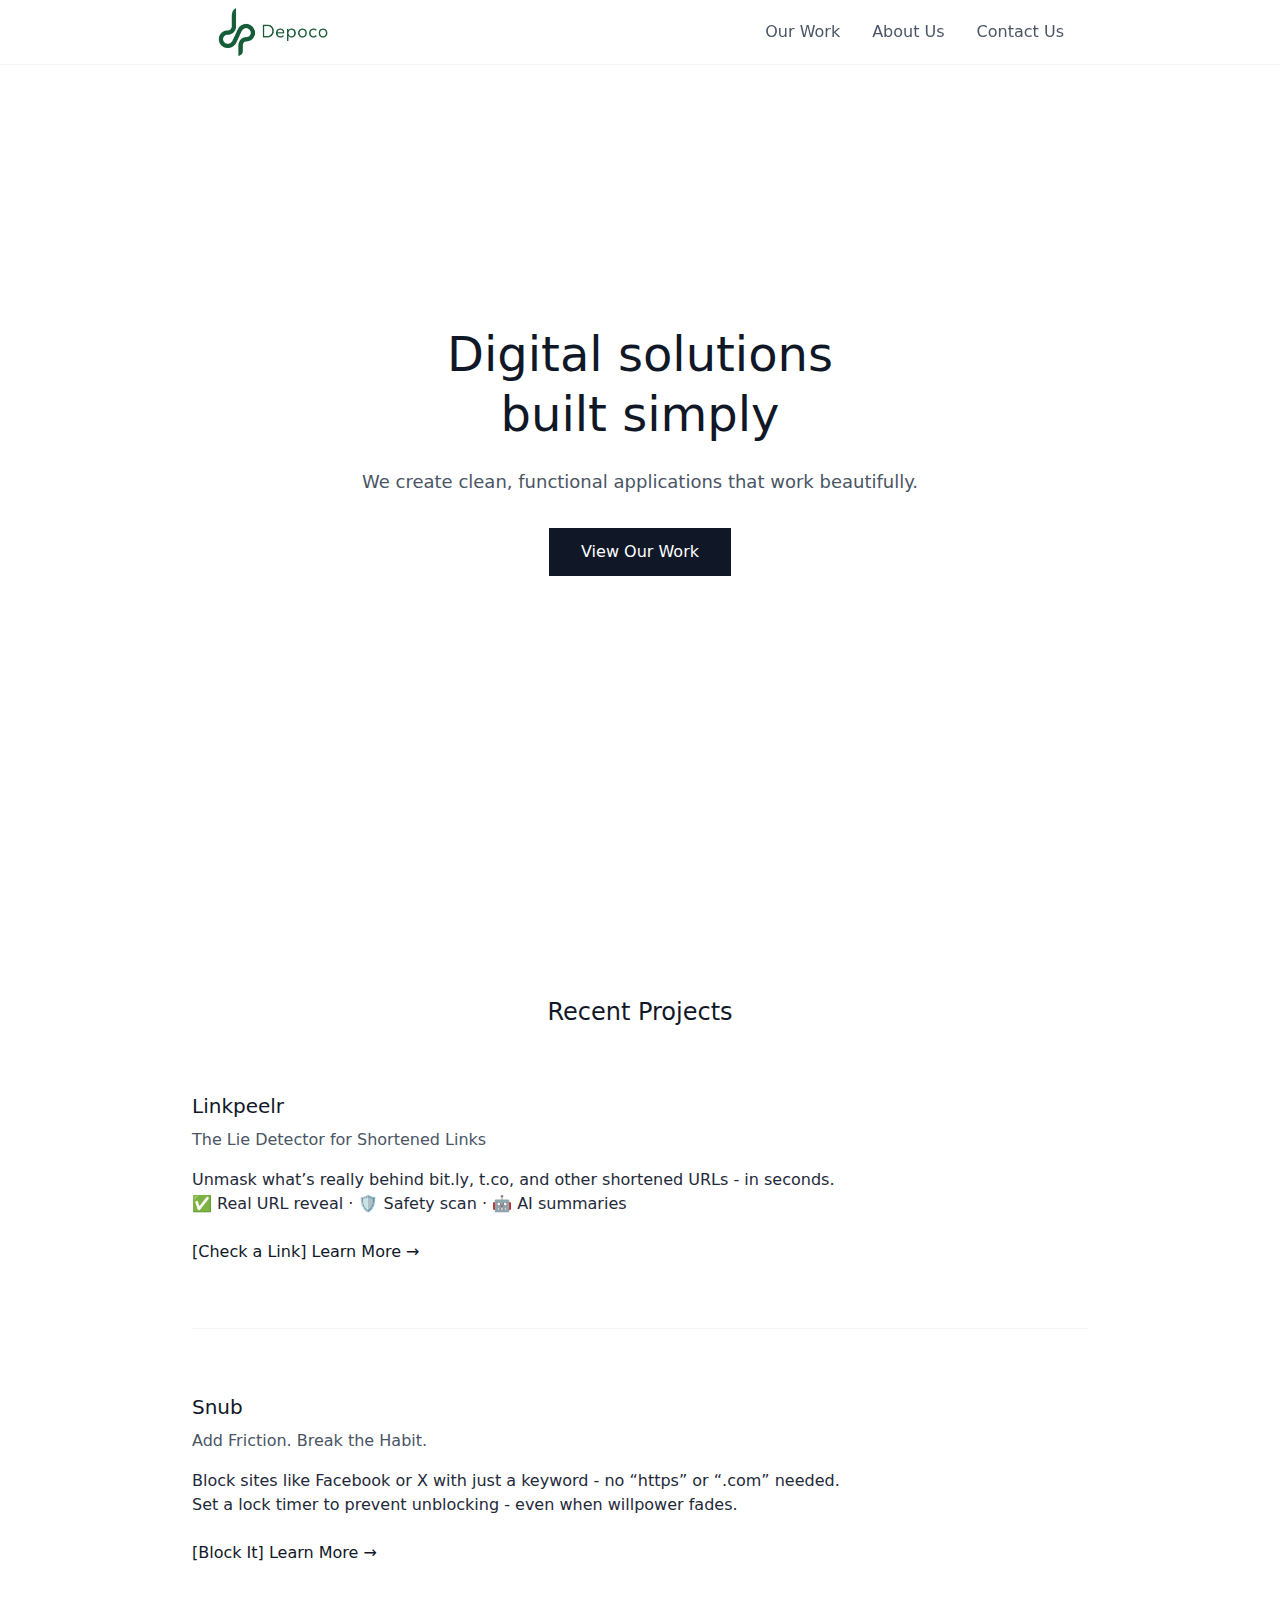
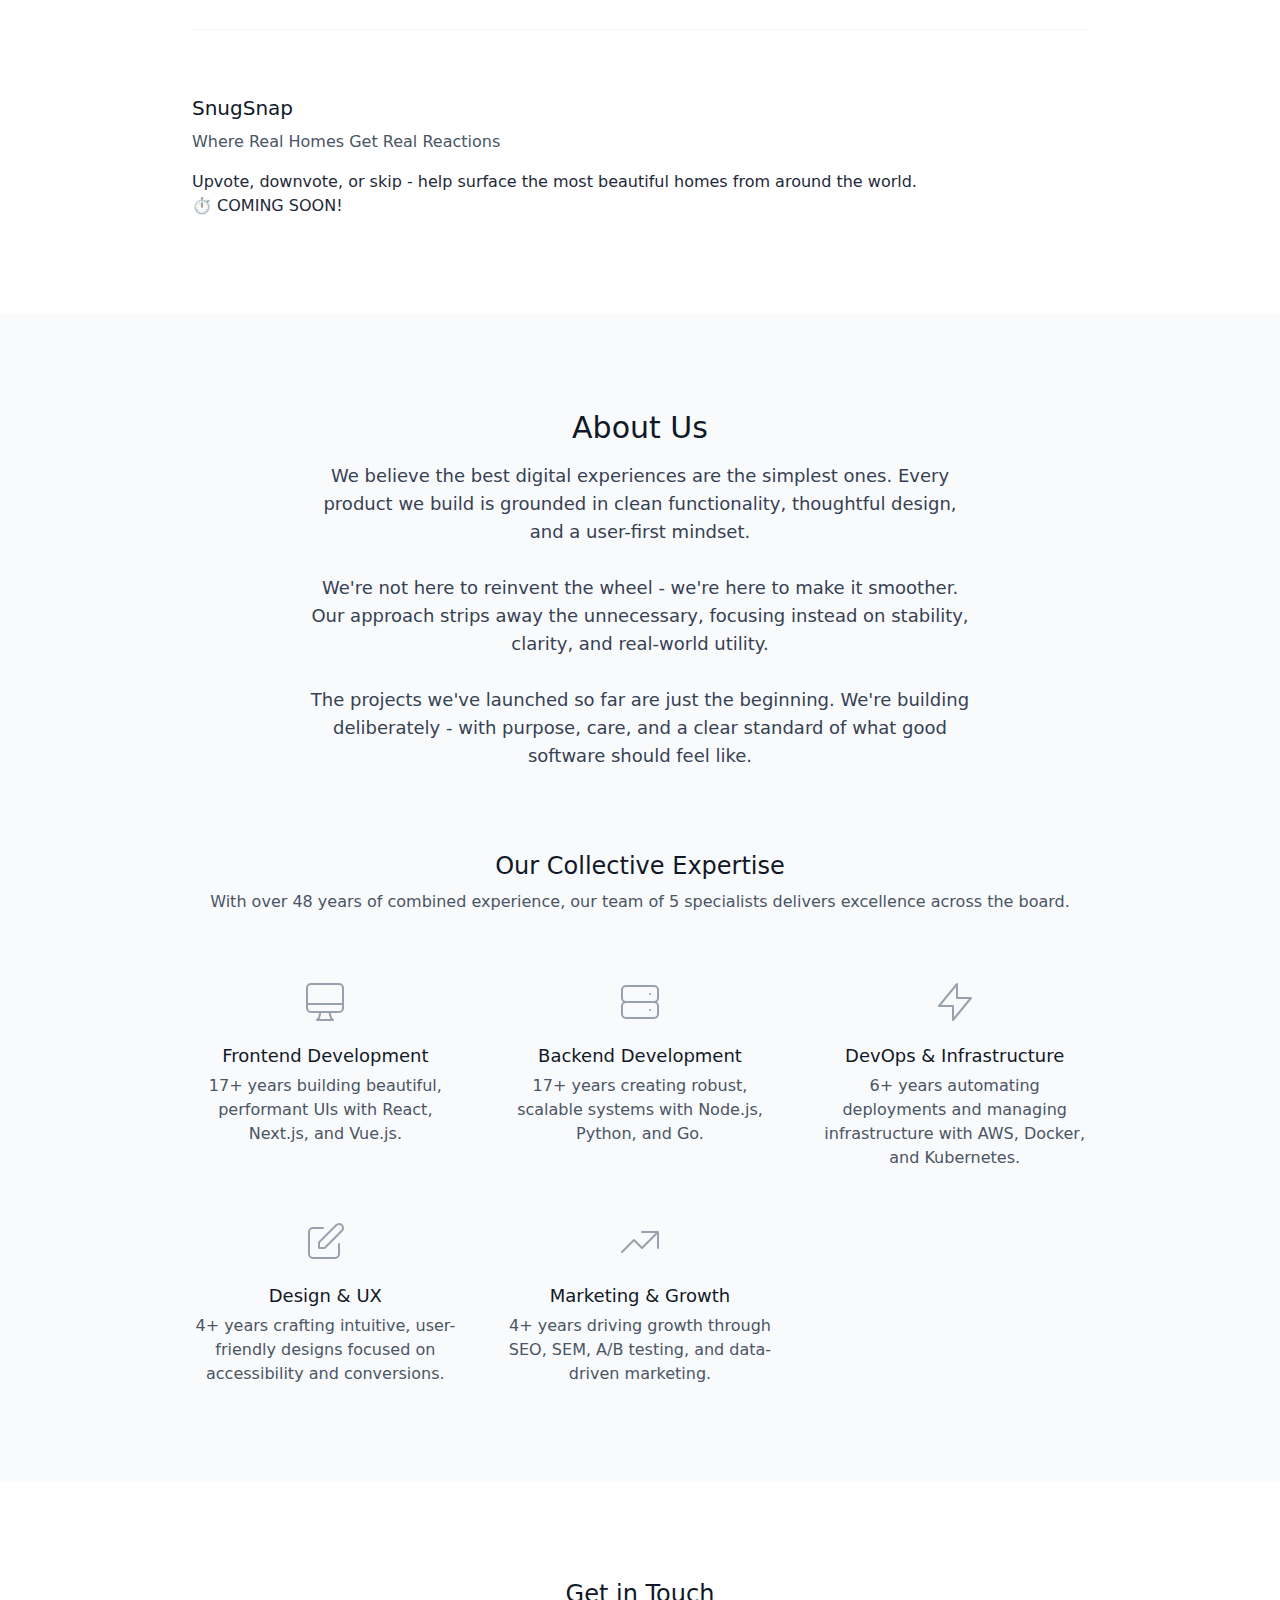
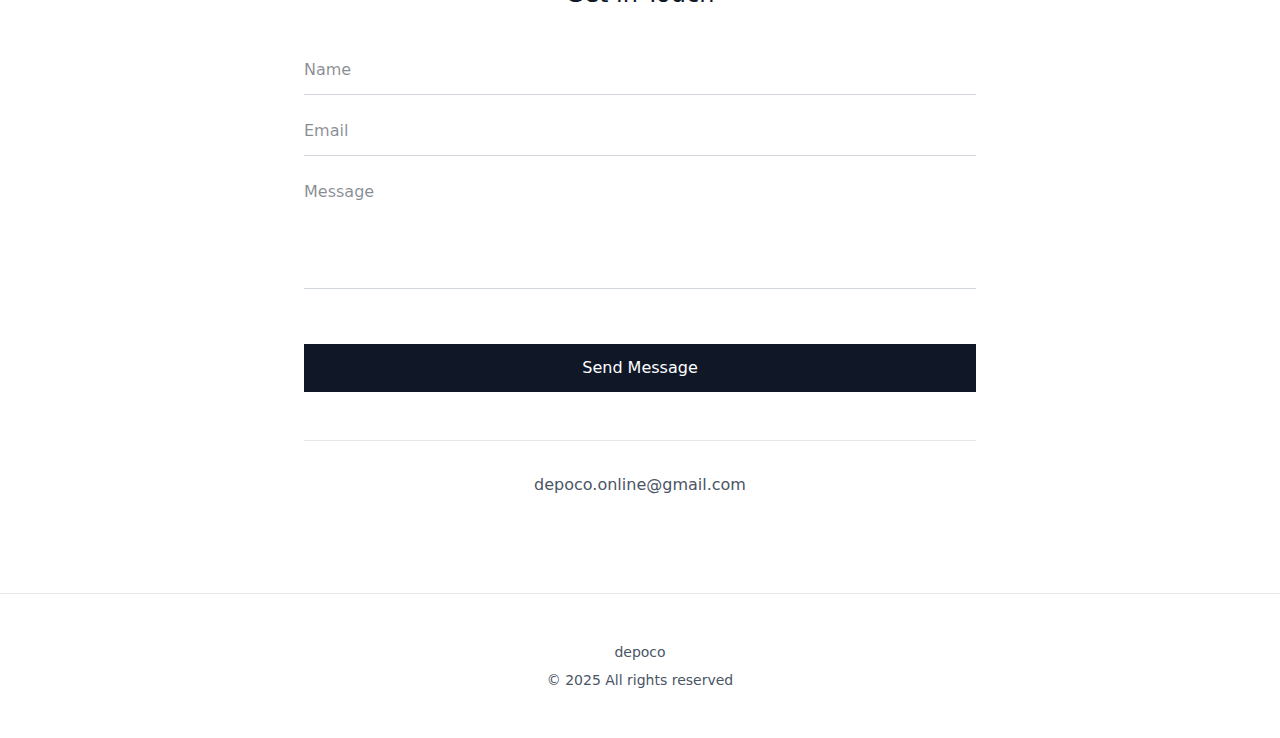
<file: index.html>
<!DOCTYPE html>
<html lang="en">
<head>
    <meta charset="UTF-8">
    <meta name="viewport" content="width=device-width, initial-scale=1.0">
    <title>Depoco</title>
	<link rel="apple-touch-icon" sizes="180x180" href="/images/icons/apple-touch-icon.png">
	<link rel="icon" type="image/png" sizes="32x32" href="/images/icons/favicon-32x32.png">
	<link rel="icon" type="image/png" sizes="16x16" href="/images/icons/favicon-16x16.png">
	<link rel="manifest" href="/images/icons/site.webmanifest">
	<link rel="shortcut icon" href="/images/icons/favicon.ico">
	<meta name="msapplication-TileColor" content="#da532c">
	<meta name="theme-color" content="#ffffff">
  <script type="module" crossorigin src="/assets/main-BI31TSj2.js"></script>
  <link rel="stylesheet" crossorigin href="/assets/main-5XaXYnDO.css">
</head>
<body class="bg-white text-gray-900">
    <!-- Navigation -->
    <nav class="fixed top-0 w-full bg-white/95 backdrop-blur-sm border-b border-gray-100 z-50">
        <div class="max-w-4xl mx-auto px-6">
            <div class="flex justify-between items-center h-16">
                <a href="/" aria-label="Depoco homepage">
                    <img src="/images/fullogo.png" alt="Depoco Logo" class="h-13 w-auto">
                </a>
                <div class="flex space-x-8">
                    <a href="#work" class="text-gray-600 hover:text-gray-900 transition-colors">Our Work</a>
                    <a href="#about" class="text-gray-600 hover:text-gray-900 transition-colors">About Us</a>
                    <a href="#contact" class="text-gray-600 hover:text-gray-900 transition-colors">Contact Us</a>
                </div>
            </div>
        </div>
    </nav>

    <!-- Hero Section -->
    <section class="min-h-screen flex items-center justify-center px-6">
        <div class="max-w-2xl mx-auto text-center">
            <h1 class="text-4xl md:text-5xl font-light mb-6 leading-tight">
                Digital solutions<br>
                <span class="font-normal">built simply</span>
            </h1>
            <p class="text-lg text-gray-600 mb-8">
                We create clean, functional applications that work beautifully.
            </p>
            <a href="#work" class="inline-block bg-gray-900 text-white px-8 py-3 hover:bg-gray-800 transition-colors">
                View Our Work
            </a>
        </div>
    </section>

    <!-- Work Section -->
    <section id="work" class="py-24 px-6">
        <div class="max-w-4xl mx-auto">
            <h2 class="text-2xl font-light mb-16 text-center">
                Recent Projects
            </h2>
            
            <div class="space-y-16">
                <div class="border-b border-gray-100 pb-16">
                    <h3 class="text-xl font-medium mb-2">Linkpeelr</h3>
                    <p class="text-gray-600 mb-4">The Lie Detector for Shortened Links</p>
                    <p class="text-gray-800 mb-6">
                        Unmask what’s really behind bit.ly, t.co, and other shortened URLs - in seconds.
                        <br>
                        ✅ Real URL reveal · 🛡️ Safety scan · 🤖 AI summaries
                    </p>
                    <a href="/linkpeelr/" class="text-gray-900 hover:text-gray-600 transition-colors font-medium">[Check a Link] Learn More &rarr;</a>
                </div>
                <div class="border-b border-gray-100 pb-16">
                    <h3 class="text-xl font-medium mb-2">Snub</h3>
                    <p class="text-gray-600 mb-4">Add Friction. Break the Habit.</p>
                    <p class="text-gray-800 mb-6">
                        Block sites like Facebook or X with just a keyword - no “https” or “.com” needed.
                        <br>
                        Set a lock timer to prevent unblocking - even when willpower fades.
                    </p>
                    <a href="/snub/" class="text-gray-900 hover:text-gray-600 transition-colors font-medium">[Block It] Learn More &rarr;</a>
                </div>
                <div>
                    <h3 class="text-xl font-medium mb-2">SnugSnap</h3>
                    <p class="text-gray-600 mb-4">Where Real Homes Get Real Reactions</p>
                    <p class="text-gray-800">
                        Upvote, downvote, or skip - help surface the most beautiful homes from around the world.
                        <br>
                        ⏱️ COMING SOON!
                    </p>
                </div>
            </div>
        </div>
    </section>

    <!-- About Section -->
    <section id="about" class="py-24 px-6 bg-gray-50">
        <div class="max-w-4xl mx-auto">
            <div class="text-center">
                <h2 class="text-3xl font-light mb-4">About Us</h2>
                <p class="text-lg text-gray-700 max-w-2xl mx-auto">
                    We believe the best digital experiences are the simplest ones. Every product we build is grounded in clean functionality, thoughtful design, and a user-first mindset.
                    <br><br>
                    We're not here to reinvent the wheel - we're here to make it smoother. Our approach strips away the unnecessary, focusing instead on stability, clarity, and real-world utility.
                    <br><br>
                    The projects we've launched so far are just the beginning. We're building deliberately - with purpose, care, and a clear standard of what good software should feel like.
                </p>
            </div>

            <div class="mt-20">
                <div class="text-center mb-16">
                    <h3 class="text-2xl font-light">Our Collective Expertise</h3>
                    <p class="text-gray-600 mt-2">With over 48 years of combined experience, our team of 5 specialists delivers excellence across the board.</p>
                </div>
                <div class="grid grid-cols-1 md:grid-cols-2 lg:grid-cols-3 gap-12 text-center">
                    <!-- Frontend -->
                    <div class="flex flex-col items-center">
                        <svg class="w-12 h-12 mb-4 text-gray-400" fill="none" stroke="currentColor" viewBox="0 0 24 24" xmlns="http://www.w3.org/2000/svg"><path stroke-linecap="round" stroke-linejoin="round" stroke-width="1" d="M9.75 17L9 20l-1 1h8l-1-1-.75-3M3 13h18M5 17h14a2 2 0 002-2V5a2 2 0 00-2-2H5a2 2 0 00-2 2v10a2 2 0 002 2z"></path></svg>
                        <h4 class="font-medium text-lg mb-1">Frontend Development</h4>
                        <p class="text-gray-600">17+ years building beautiful, performant UIs with React, Next.js, and Vue.js.</p>
                    </div>
                    <!-- Backend -->
                    <div class="flex flex-col items-center">
                        <svg class="w-12 h-12 mb-4 text-gray-400" fill="none" stroke="currentColor" viewBox="0 0 24 24" xmlns="http://www.w3.org/2000/svg"><path stroke-linecap="round" stroke-linejoin="round" stroke-width="1" d="M5 12h14M5 12a2 2 0 01-2-2V6a2 2 0 012-2h14a2 2 0 012 2v4a2 2 0 01-2 2M5 12a2 2 0 00-2 2v4a2 2 0 002 2h14a2 2 0 002-2v-4a2 2 0 00-2-2m-2-4h.01M17 16h.01"></path></svg>
                        <h4 class="font-medium text-lg mb-1">Backend Development</h4>
                        <p class="text-gray-600">17+ years creating robust, scalable systems with Node.js, Python, and Go.</p>
                    </div>
                    <!-- DevOps -->
                    <div class="flex flex-col items-center">
                        <svg class="w-12 h-12 mb-4 text-gray-400" fill="none" stroke="currentColor" viewBox="0 0 24 24" xmlns="http://www.w3.org/2000/svg"><path stroke-linecap="round" stroke-linejoin="round" stroke-width="1" d="M13 10V3L4 14h7v7l9-11h-7z"></path></svg>
                        <h4 class="font-medium text-lg mb-1">DevOps & Infrastructure</h4>
                        <p class="text-gray-600">6+ years automating deployments and managing infrastructure with AWS, Docker, and Kubernetes.</p>
                    </div>
                    <!-- Design -->
                    <div class="flex flex-col items-center">
                        <svg class="w-12 h-12 mb-4 text-gray-400" fill="none" stroke="currentColor" viewBox="0 0 24 24" xmlns="http://www.w3.org/2000/svg"><path stroke-linecap="round" stroke-linejoin="round" stroke-width="1" d="M11 5H6a2 2 0 00-2 2v11a2 2 0 002 2h11a2 2 0 002-2v-5m-1.414-9.414a2 2 0 112.828 2.828L11.828 15H9v-2.828l8.586-8.586z"></path></svg>
                        <h4 class="font-medium text-lg mb-1">Design & UX</h4>
                        <p class="text-gray-600">4+ years crafting intuitive, user-friendly designs focused on accessibility and conversions.</p>
                    </div>
                    <!-- Marketing -->
                    <div class="flex flex-col items-center">
                        <svg class="w-12 h-12 mb-4 text-gray-400" fill="none" stroke="currentColor" viewBox="0 0 24 24" xmlns="http://www.w3.org/2000/svg"><path stroke-linecap="round" stroke-linejoin="round" stroke-width="1" d="M13 7h8m0 0v8m0-8l-8 8-4-4-6 6"></path></svg>
                        <h4 class="font-medium text-lg mb-1">Marketing & Growth</h4>
                        <p class="text-gray-600">4+ years driving growth through SEO, SEM, A/B testing, and data-driven marketing.</p>
                    </div>
                </div>
            </div>
        </div>
    </section>

    <!-- Contact Section -->
    <section id="contact" class="py-24 px-6">
        <div class="max-w-2xl mx-auto">
            <h2 class="text-2xl font-light mb-12 text-center">
                Get in Touch
            </h2>
            
            <form 
                action="https://formspree.io/f/xdkzrqor" 
                method="POST" 
                class="space-y-6"
                >
                <div>
                    <input 
                    type="text" 
                    name="name"
                    placeholder="Name" 
                    class="w-full border-b border-gray-300 pb-3 bg-transparent focus:outline-none focus:border-gray-900 transition-colors"
                    >
                </div>
                <div>
                    <input 
                    type="email" 
                    name="email"
                    placeholder="Email" 
                    class="w-full border-b border-gray-300 pb-3 bg-transparent focus:outline-none focus:border-gray-900 transition-colors"
                    >
                </div>
                <div>
                    <textarea 
                    name="message"
                    placeholder="Message" 
                    rows="4" 
                    class="w-full border-b border-gray-300 pb-3 bg-transparent focus:outline-none focus:border-gray-900 transition-colors resize-none"
                    ></textarea>
                </div>
                <input type="hidden" name="_next" value="https://depoco.github.io/thank-you.html">
                <div class="pt-6">
                    <button 
                    type="submit" 
                    class="w-full bg-gray-900 text-white py-3 hover:bg-gray-800 transition-colors cursor-pointer"
                    >
                    Send Message
                    </button>
                </div>
            </form>

            
            <div class="mt-12 pt-8 border-t border-gray-200 text-center">
                <p class="text-gray-600">
                    depoco.online@gmail.com
                </p>
            </div>
        </div>
    </section>

    <!-- Footer -->
    <footer class="border-t border-gray-200 py-12 px-6">
        <div class="max-w-4xl mx-auto text-center">
            <div class="text-sm text-gray-600">
                <p class="mb-2">depoco</p>
                <p>© 2025 All rights reserved</p>
            </div>
        </div>
    </footer>

    
</body>
</html>
</file>
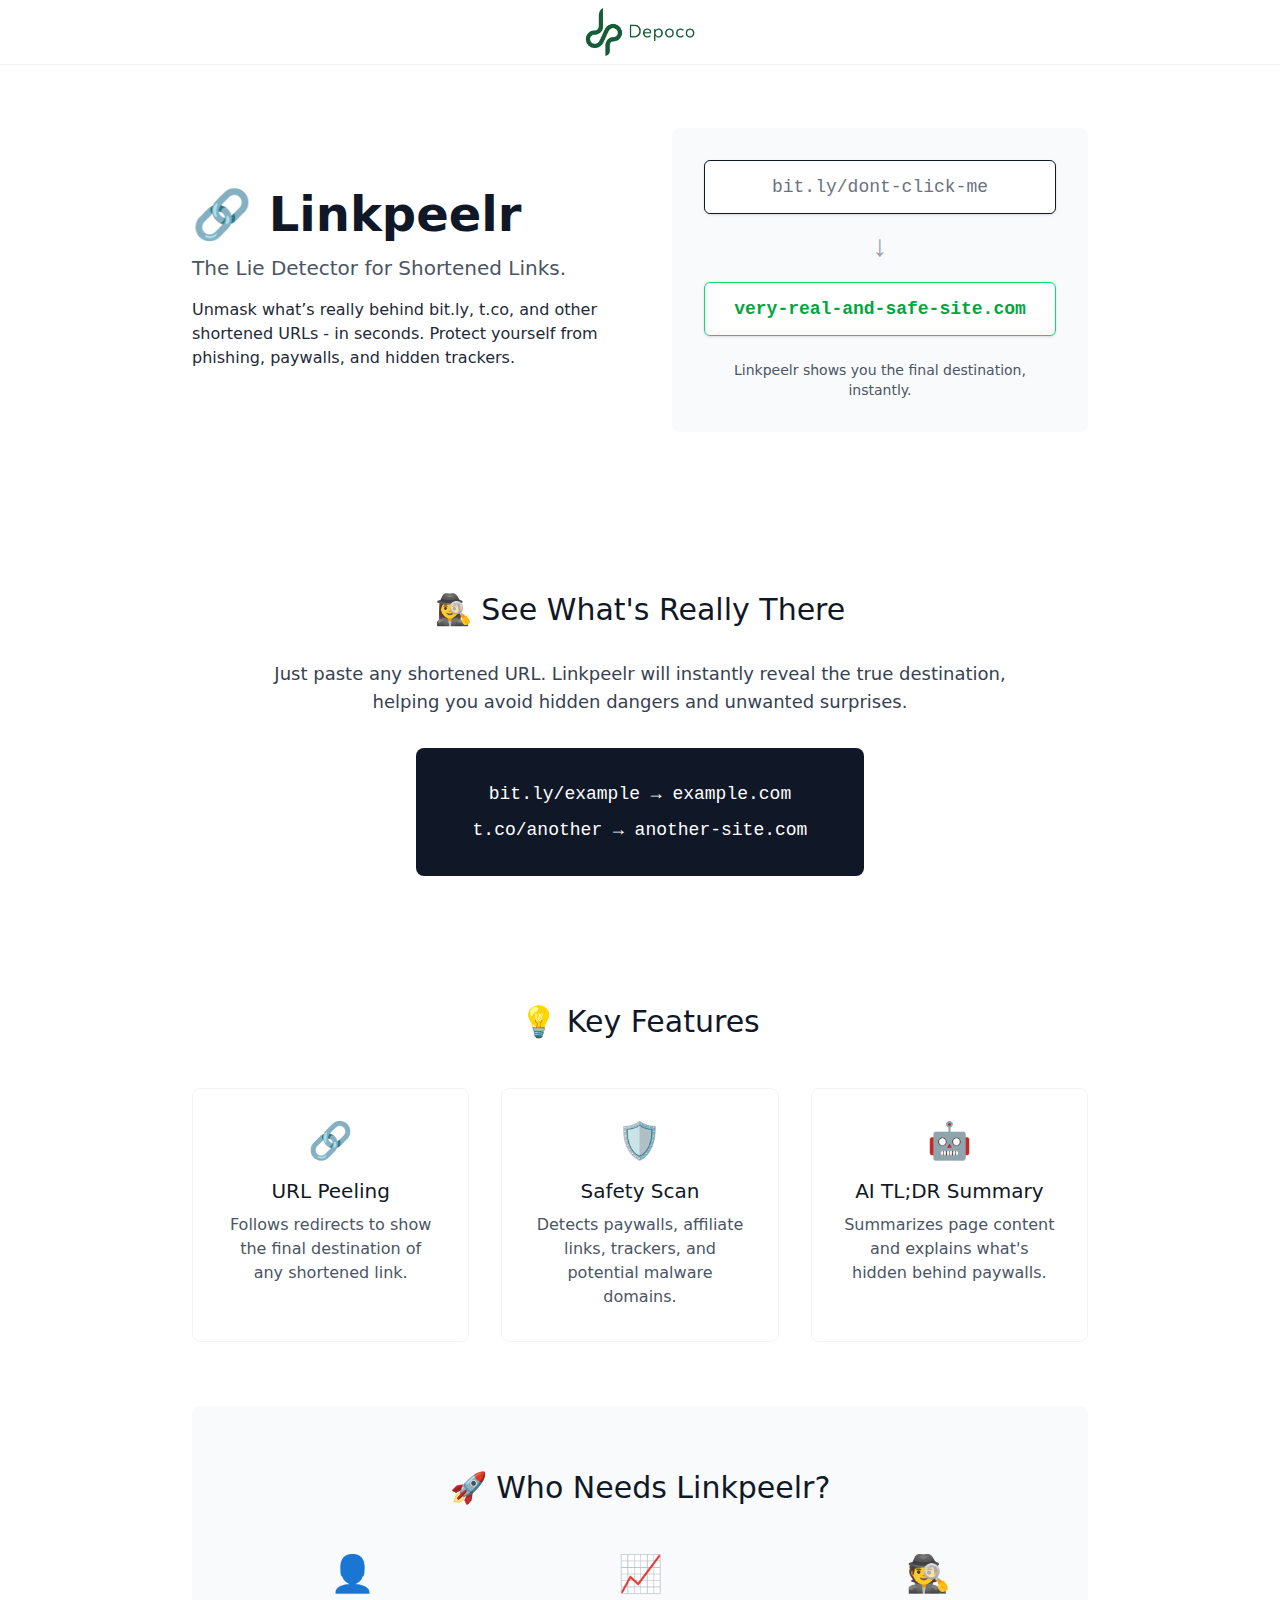
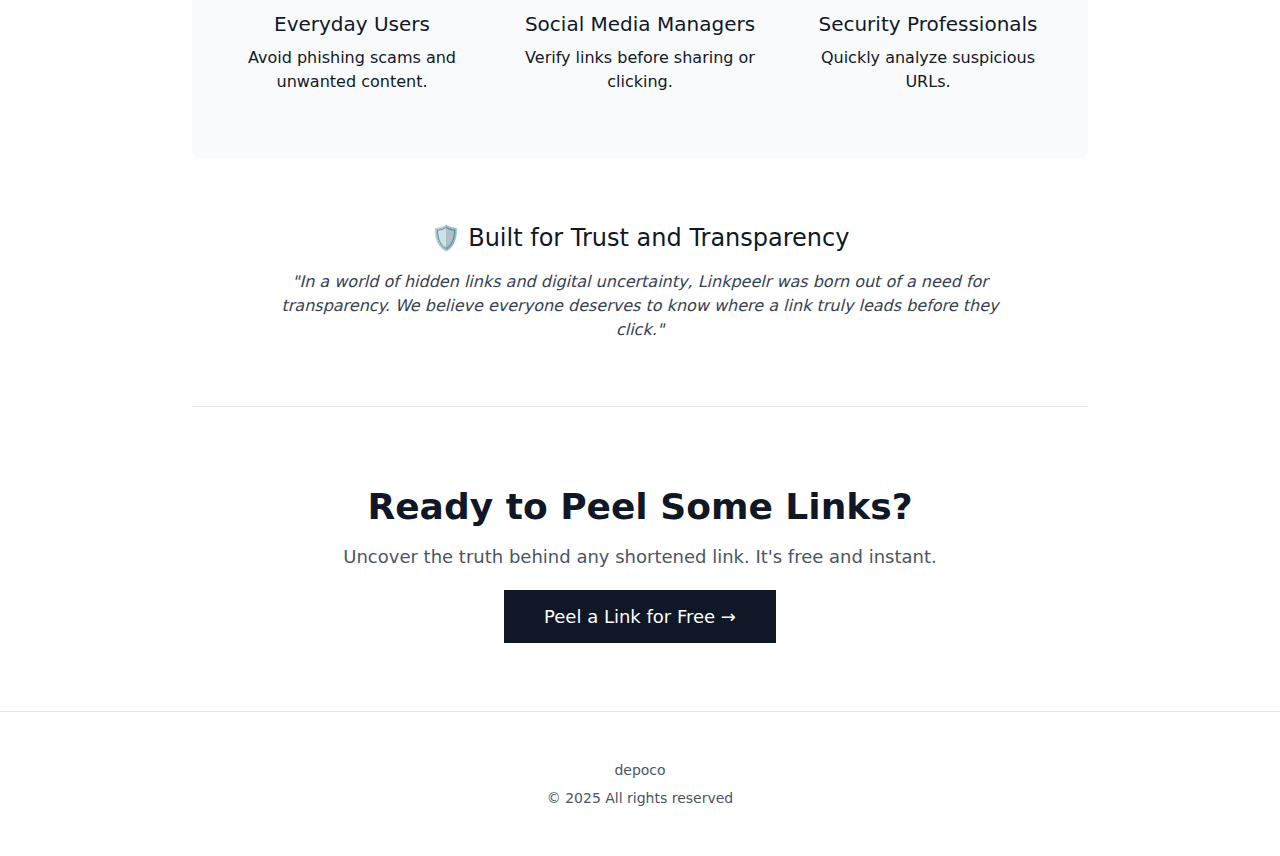
<file: linkpeelr/index.html>
<!DOCTYPE html>
<html lang="en">
<head>
    <meta charset="UTF-8">
    <meta name="viewport" content="width=device-width, initial-scale=1.0">
    <title>Depoco - Linkpeelr</title>
	<link rel="apple-touch-icon" sizes="180x180" href="/images/icons/apple-touch-icon.png">
	<link rel="icon" type="image/png" sizes="32x32" href="/images/icons/favicon-32x32.png">
	<link rel="icon" type="image/png" sizes="16x16" href="/images/icons/favicon-16x16.png">
	<link rel="manifest" href="/images/icons/site.webmanifest">
	<link rel="shortcut icon" href="/images/icons/favicon.ico">
	<meta name="msapplication-TileColor" content="#da532c">
	<meta name="theme-color" content="#ffffff">
  <script type="module" crossorigin src="/assets/main-BI31TSj2.js"></script>
  <link rel="stylesheet" crossorigin href="/assets/main-5XaXYnDO.css">
</head>
<body class="bg-white text-gray-900">
    <!-- Navigation -->
    <nav class="fixed top-0 w-full bg-white/95 backdrop-blur-sm border-b border-gray-100 z-50">
        <div class="max-w-4xl mx-auto px-6">
            <div class="flex justify-center items-center h-16">
                <a href="/" aria-label="Depoco homepage">
                    <img src="/images/fullogo.png" alt="Depoco Logo" class="h-13 w-auto">
                </a>
            </div>
        </div>
    </nav>

    <!-- Hero Section -->
    <header class="pt-32 pb-24 px-6">
        <div class="max-w-4xl mx-auto grid md:grid-cols-2 gap-16 items-center">
            <div class="text-center md:text-left">
                <h1 class="text-4xl md:text-5xl font-bold mb-4">🔗 Linkpeelr</h1>
                <p class="text-xl text-gray-600">The Lie Detector for Shortened Links.</p>
                <p class="mt-4 text-gray-800">Unmask what’s really behind bit.ly, t.co, and other shortened URLs - in seconds. Protect yourself from phishing, paywalls, and hidden trackers.</p>
            </div>
            <div class="hidden md:block p-8 bg-gray-50 rounded-lg">
                <div class="font-mono text-center text-lg space-y-4">
                    <div class="p-3 bg-white border rounded-md shadow-sm truncate">
                        <span class="text-gray-500">bit.ly/dont-click-me</span>
                    </div>
                    <div class="text-3xl font-light text-gray-400">↓</div>
                    <div class="p-3 bg-white border border-green-400 rounded-md shadow-sm truncate">
                        <span class="text-green-600 font-bold">very-real-and-safe-site.com</span>
                    </div>
                </div>
                <p class="mt-6 text-center text-sm text-gray-600">Linkpeelr shows you the final destination, instantly.</p>
            </div>
        </div>
    </header>

    <main class="px-6">
        <!-- How it Works Section -->
        <section class="max-w-3xl mx-auto py-16 text-center">
            <h2 class="text-3xl font-light mb-8">🕵️‍♀️ See What's Really There</h2>
            <p class="text-lg text-gray-700 mb-8">
                Just paste any shortened URL. Linkpeelr will instantly reveal the true destination, helping you avoid hidden dangers and unwanted surprises.
            </p>
            <div class="bg-gray-900 text-white p-8 rounded-lg font-mono max-w-md mx-auto">
                <p class="text-lg">bit.ly/example → example.com</p>
                <p class="text-lg mt-2">t.co/another → another-site.com</p>
            </div>
        </section>

        <!-- Why It Works Section -->
        <section class="max-w-4xl mx-auto py-16">
            <h2 class="text-3xl font-light mb-12 text-center">💡 Key Features</h2>
            <div class="grid md:grid-cols-3 gap-8 text-center">
                <div class="border border-gray-100 p-8 rounded-lg">
                    <div class="text-4xl mb-4">🔗</div>
                    <h3 class="text-xl font-medium mb-2">URL Peeling</h3>
                    <p class="text-gray-600">Follows redirects to show the final destination of any shortened link.</p>
                </div>
                <div class="border border-gray-100 p-8 rounded-lg">
                    <div class="text-4xl mb-4">🛡️</div>
                    <h3 class="text-xl font-medium mb-2">Safety Scan</h3>
                    <p class="text-gray-600">Detects paywalls, affiliate links, trackers, and potential malware domains.</p>
                </div>
                <div class="border border-gray-100 p-8 rounded-lg">
                    <div class="text-4xl mb-4">🤖</div>
                    <h3 class="text-xl font-medium mb-2">AI TL;DR Summary</h3>
                    <p class="text-gray-600">Summarizes page content and explains what's hidden behind paywalls.</p>
                </div>
            </div>
        </section>

        <!-- Designed for Real Life Section -->
        <section class="max-w-4xl mx-auto py-16 bg-gray-50 rounded-lg px-8">
            <h2 class="text-3xl font-light mb-12 text-center">🚀 Who Needs Linkpeelr?</h2>
            <div class="grid md:grid-cols-3 gap-8 text-center">
                <div>
                    <div class="text-4xl mb-4">👤</div>
                    <h4 class="text-xl font-medium mb-2">Everyday Users</h4>
                    <p>Avoid phishing scams and unwanted content.</p>
                </div>
                <div>
                    <div class="text-4xl mb-4">📈</div>
                    <h4 class="text-xl font-medium mb-2">Social Media Managers</h4>
                    <p>Verify links before sharing or clicking.</p>
                </div>
                <div>
                    <div class="text-4xl mb-4">🕵️</div>
                    <h4 class="text-xl font-medium mb-2">Security Professionals</h4>
                    <p>Quickly analyze suspicious URLs.</p>
                </div>
            </div>
        </section>

        <!-- Personal Story Section -->
        <section class="max-w-3xl mx-auto py-16 text-center">
            <h3 class="text-2xl font-light mb-4">🛡️ Built for Trust and Transparency</h3>
            <p class="text-gray-700 italic">"In a world of hidden links and digital uncertainty, Linkpeelr was born out of a need for transparency. We believe everyone deserves to know where a link truly leads before they click."</p>
        </section>

        <!-- Final CTA -->
        <section class="max-w-4xl mx-auto py-20 text-center border-t border-gray-200">
            <h2 class="text-3xl md:text-4xl font-bold mb-4">Ready to Peel Some Links?</h2>
            <p class="text-lg text-gray-600 mb-8">Uncover the truth behind any shortened link. It's free and instant.</p>
            <a href="#" class="bg-gray-900 text-white px-10 py-4 hover:bg-gray-800 transition-colors text-lg">Peel a Link for Free →</a>
        </section>

    </main>

    <!-- Footer -->
    <footer class="border-t border-gray-200 py-12 px-6">
        <div class="max-w-4xl mx-auto text-center">
            <div class="text-sm text-gray-600">
                <p class="mb-2">depoco</p>
                <p>© 2025 All rights reserved</p>
            </div>
        </div>
    </footer>

</body>
</html>
</file>
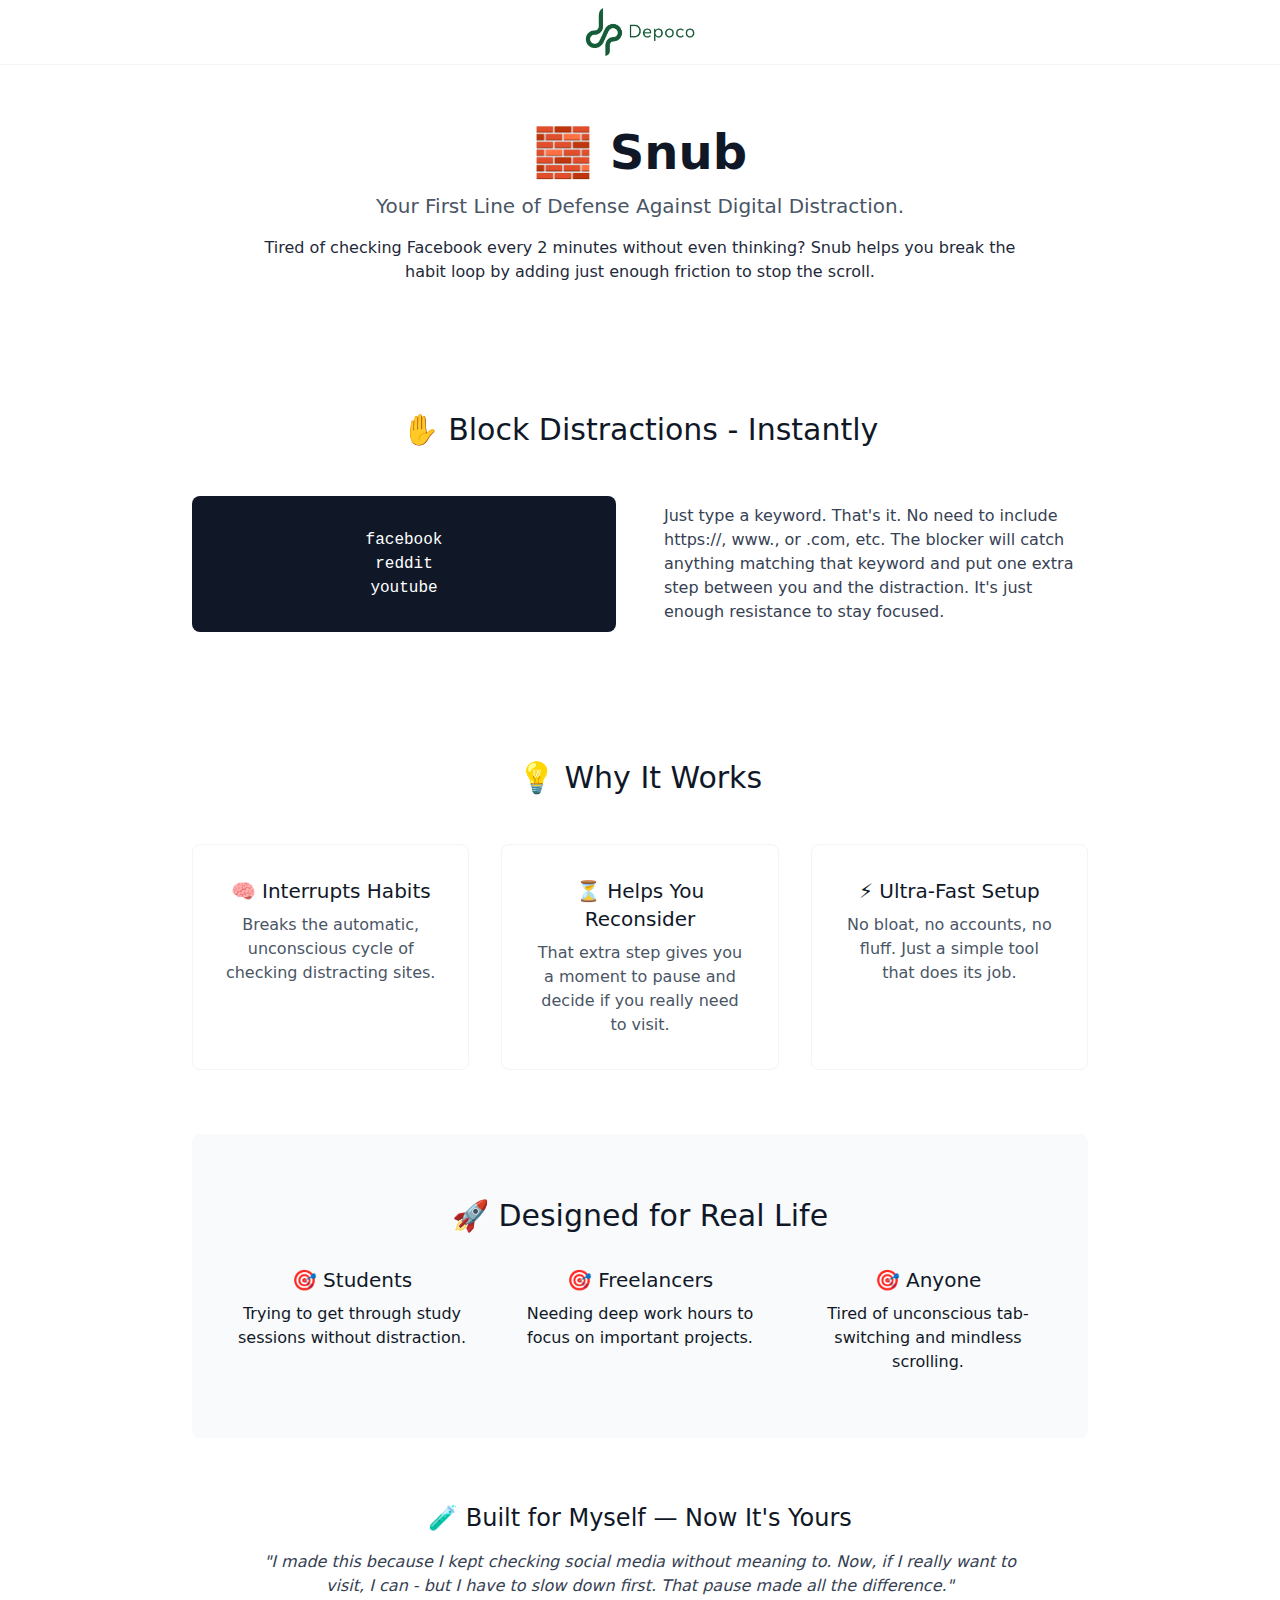
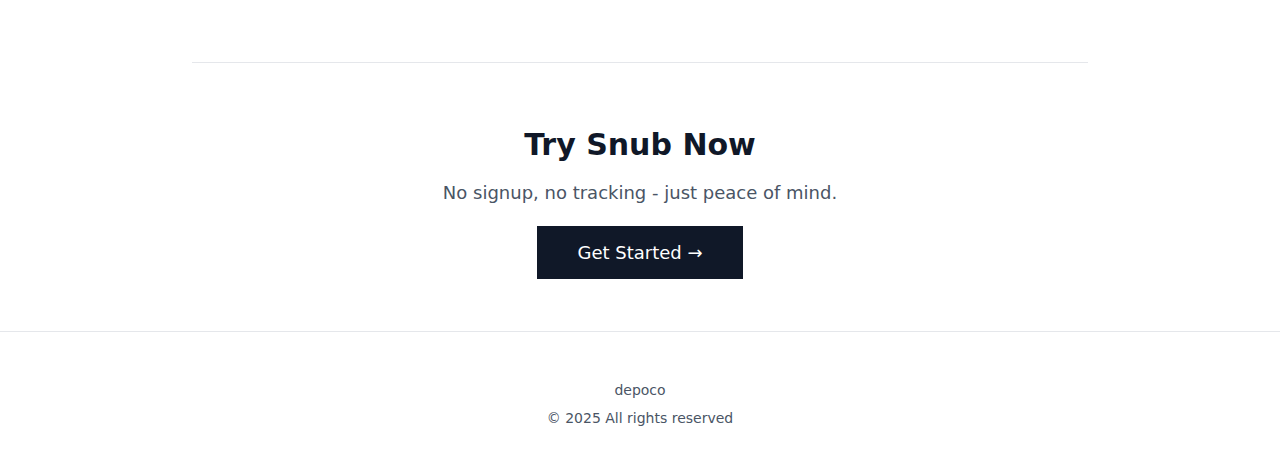
<file: snub/index.html>
<!DOCTYPE html>
<html lang="en">
<head>
    <meta charset="UTF-8">
    <meta name="viewport" content="width=device-width, initial-scale=1.0">
    <title>Depoco - Snub</title>
	<link rel="apple-touch-icon" sizes="180x180" href="/images/icons/apple-touch-icon.png">
	<link rel="icon" type="image/png" sizes="32x32" href="/images/icons/favicon-32x32.png">
	<link rel="icon" type="image/png" sizes="16x16" href="/images/icons/favicon-16x16.png">
	<link rel="manifest" href="/images/icons/site.webmanifest">
	<link rel="shortcut icon" href="/images/icons/favicon.ico">
	<meta name="msapplication-TileColor" content="#da532c">
	<meta name="theme-color" content="#ffffff">
  <script type="module" crossorigin src="/assets/main-BI31TSj2.js"></script>
  <link rel="stylesheet" crossorigin href="/assets/main-5XaXYnDO.css">
</head>
<body class="bg-white text-gray-900">
    <!-- Navigation -->
    <nav class="fixed top-0 w-full bg-white/95 backdrop-blur-sm border-b border-gray-100 z-50">
        <div class="max-w-4xl mx-auto px-6">
            <div class="flex justify-center items-center h-16">
                <a href="/" aria-label="Depoco homepage">
                    <img src="/images/fullogo.png" alt="Depoco Logo" class="h-13 w-auto">
                </a>
            </div>
        </div>
    </nav>

    <!-- Hero Section -->
    <header class="pt-32 pb-16 px-6 text-center">
        <div class="max-w-3xl mx-auto">
            <h1 class="text-4xl md:text-5xl font-bold mb-4">🧱 Snub</h1>
            <p class="text-xl text-gray-600">Your First Line of Defense Against Digital Distraction.</p>
            <p class="mt-4 text-gray-800">Tired of checking Facebook every 2 minutes without even thinking? Snub helps you break the habit loop by adding just enough friction to stop the scroll.</p>
        </div>
    </header>

    <main class="px-6">
        <!-- How it Works Section -->
        <section class="max-w-4xl mx-auto py-16">
            <h2 class="text-3xl font-light mb-12 text-center">✋ Block Distractions - Instantly</h2>
            <div class="grid md:grid-cols-2 gap-12 items-center">
                <div class="bg-gray-900 text-white p-8 rounded-lg font-mono text-center">
                    <p>facebook</p>
                    <p>reddit</p>
                    <p>youtube</p>
                </div>
                <div>
                    <p class="text-gray-700">
                        Just type a keyword. That's it. No need to include https://, www., or .com, etc. The blocker will catch anything matching that keyword and put one extra step between you and the distraction. It's just enough resistance to stay focused.
                    </p>
                </div>
            </div>
        </section>

        <!-- Why It Works Section -->
        <section class="max-w-4xl mx-auto py-16">
            <h2 class="text-3xl font-light mb-12 text-center">💡 Why It Works</h2>
            <div class="grid md:grid-cols-3 gap-8 text-center">
                <div class="border border-gray-100 p-8 rounded-lg">
                    <h3 class="text-xl font-medium mb-2">🧠 Interrupts Habits</h3>
                    <p class="text-gray-600">Breaks the automatic, unconscious cycle of checking distracting sites.</p>
                </div>
                <div class="border border-gray-100 p-8 rounded-lg">
                    <h3 class="text-xl font-medium mb-2">⏳ Helps You Reconsider</h3>
                    <p class="text-gray-600">That extra step gives you a moment to pause and decide if you really need to visit.</p>
                </div>
                <div class="border border-gray-100 p-8 rounded-lg">
                    <h3 class="text-xl font-medium mb-2">⚡ Ultra-Fast Setup</h3>
                    <p class="text-gray-600">No bloat, no accounts, no fluff. Just a simple tool that does its job.</p>
                </div>
            </div>
        </section>

        <!-- Designed for Real Life Section -->
        <section class="max-w-4xl mx-auto py-16 bg-gray-50 rounded-lg px-8">
            <h2 class="text-3xl font-light mb-8 text-center">🚀 Designed for Real Life</h2>
            <div class="grid md:grid-cols-3 gap-8 text-center">
                <div>
                    <h4 class="text-xl font-medium mb-2">🎯 Students</h4>
                    <p>Trying to get through study sessions without distraction.</p>
                </div>
                <div>
                    <h4 class="text-xl font-medium mb-2">🎯 Freelancers</h4>
                    <p>Needing deep work hours to focus on important projects.</p>
                </div>
                <div>
                    <h4 class="text-xl font-medium mb-2">🎯 Anyone</h4>
                    <p>Tired of unconscious tab-switching and mindless scrolling.</p>
                </div>
            </div>
        </section>

        <!-- Personal Story Section -->
        <section class="max-w-3xl mx-auto py-16 text-center">
            <h3 class="text-2xl font-light mb-4">🧪 Built for Myself — Now It's Yours</h3>
            <p class="text-gray-700 italic">"I made this because I kept checking social media without meaning to. Now, if I really want to visit, I can - but I have to slow down first. That pause made all the difference."</p>
        </section>

        <!-- Final CTA -->
        <section class="max-w-4xl mx-auto py-16 text-center border-t border-gray-200">
            <h2 class="text-3xl font-bold mb-4">Try Snub Now</h2>
            <p class="text-lg text-gray-600 mb-8">No signup, no tracking - just peace of mind.</p>
            <a href="https://depoco.github.io/snub-extension/" target="_blank" class="bg-gray-900 text-white px-10 py-4 hover:bg-gray-800 transition-colors text-lg">Get Started →</a>
        </section>

    </main>

    <!-- Footer -->
    <footer class="border-t border-gray-200 py-12 px-6">
        <div class="max-w-4xl mx-auto text-center">
            <div class="text-sm text-gray-600">
                <p class="mb-2">depoco</p>
                <p>© 2025 All rights reserved</p>
            </div>
        </div>
    </footer>

</body>
</html>
</file>
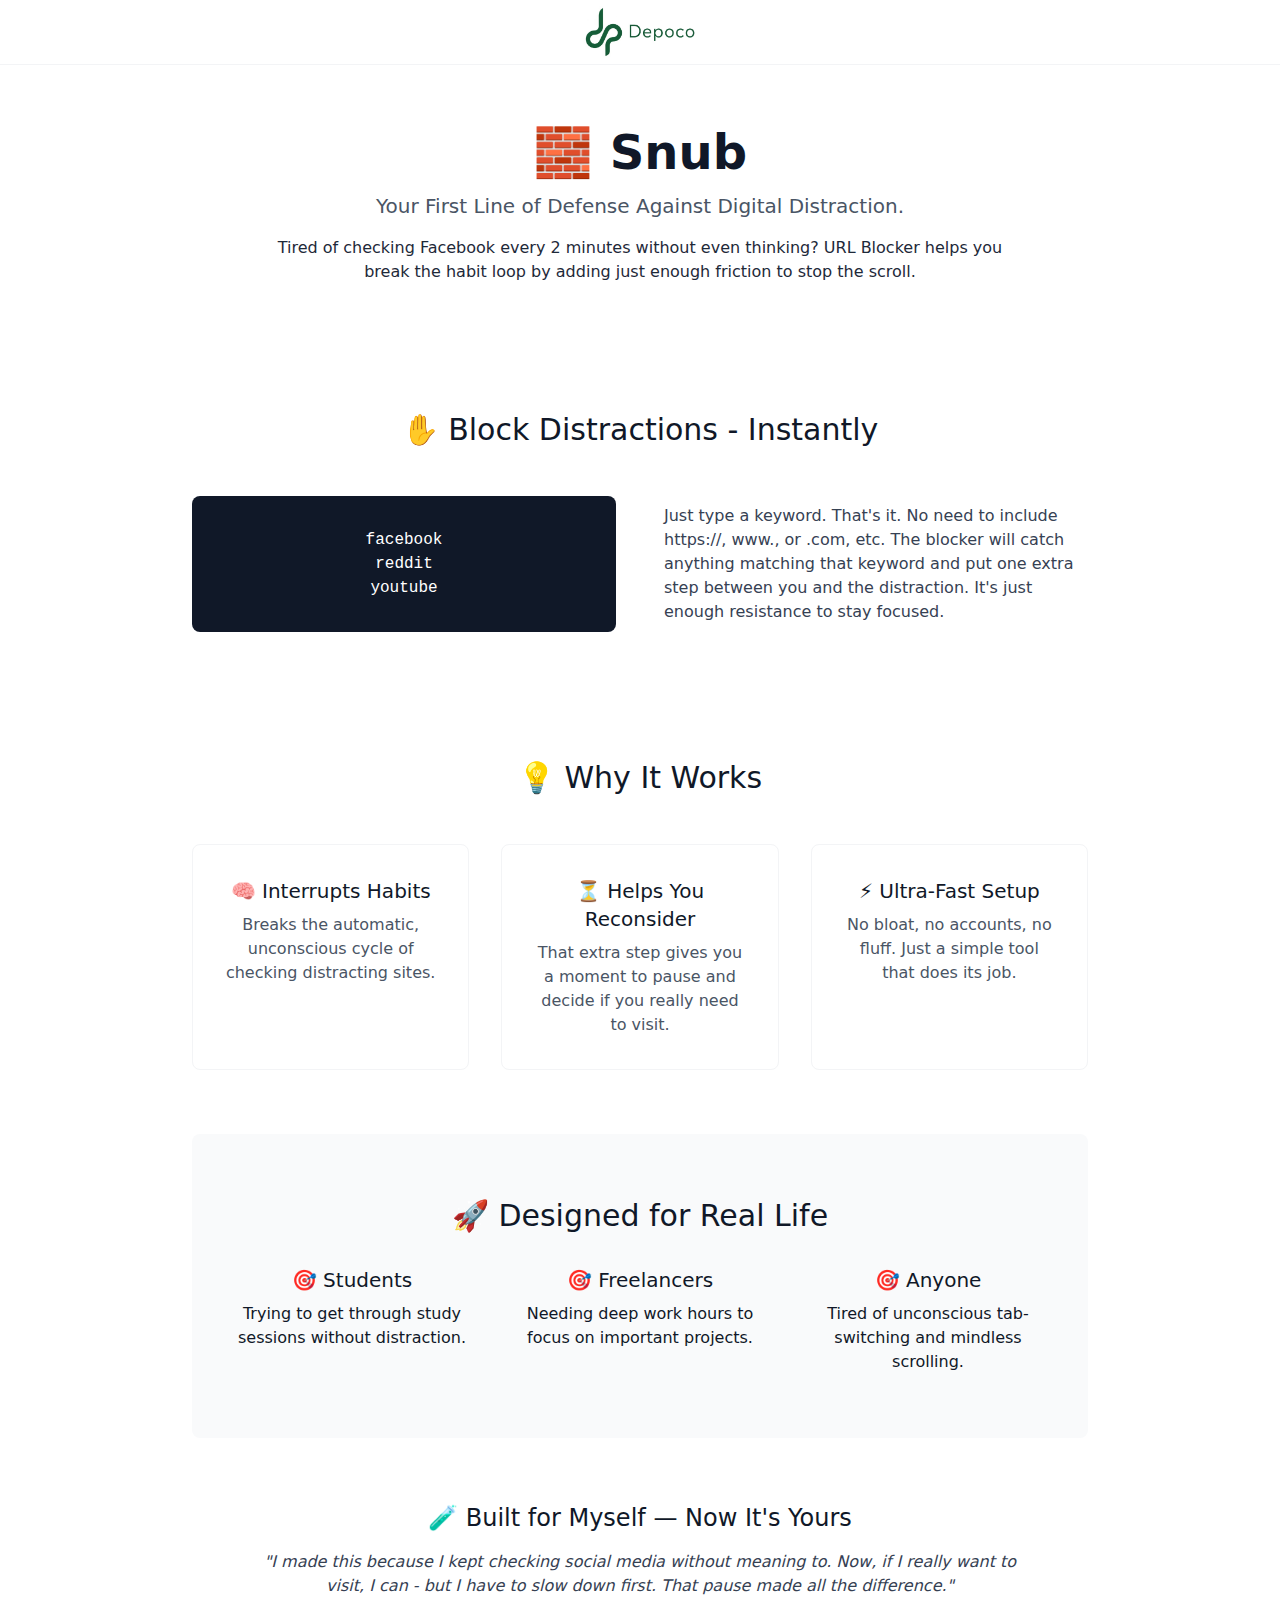
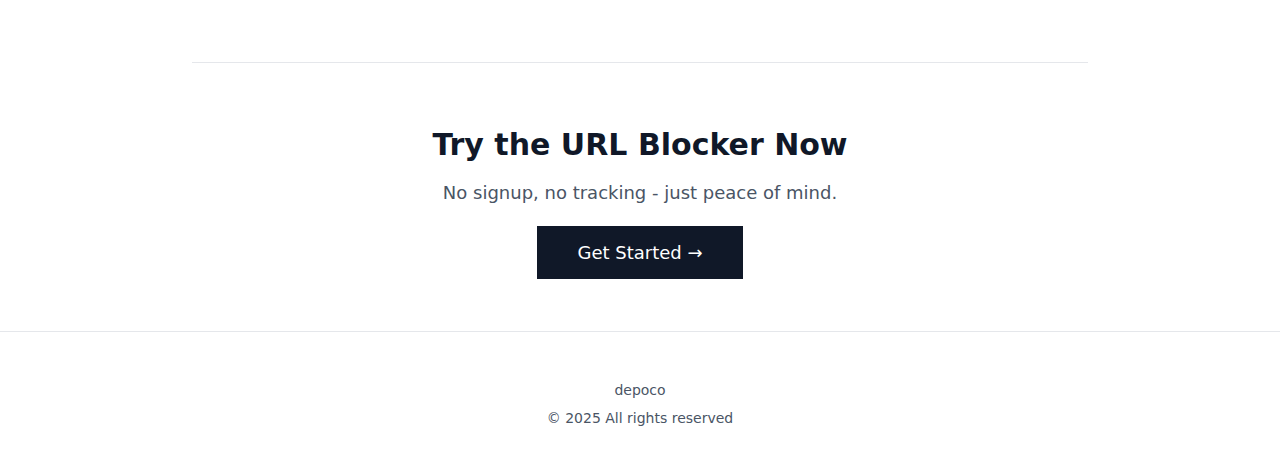
<file: urlblocker/index.html>
<!DOCTYPE html>
<html lang="en">
<head>
    <meta charset="UTF-8">
    <meta name="viewport" content="width=device-width, initial-scale=1.0">
    <title>Depoco - URL Blocker</title>
	<link rel="apple-touch-icon" sizes="180x180" href="/images/icons/apple-touch-icon.png">
	<link rel="icon" type="image/png" sizes="32x32" href="/images/icons/favicon-32x32.png">
	<link rel="icon" type="image/png" sizes="16x16" href="/images/icons/favicon-16x16.png">
	<link rel="manifest" href="/images/icons/site.webmanifest">
	<link rel="shortcut icon" href="/images/icons/favicon.ico">
	<meta name="msapplication-TileColor" content="#da532c">
	<meta name="theme-color" content="#ffffff">
  <script type="module" crossorigin src="/assets/main-ckhgmufA.js"></script>
  <link rel="stylesheet" crossorigin href="/assets/main-BgQNqw9I.css">
</head>
<body class="bg-white text-gray-900">
    <!-- Navigation -->
    <nav class="fixed top-0 w-full bg-white/95 backdrop-blur-sm border-b border-gray-100 z-50">
        <div class="max-w-4xl mx-auto px-6">
            <div class="flex justify-center items-center h-16">
                <a href="/" aria-label="Depoco homepage">
                    <img src="/images/fullogo.png" alt="Depoco Logo" class="h-13 w-auto">
                </a>
            </div>
        </div>
    </nav>

    <!-- Hero Section -->
    <header class="pt-32 pb-16 px-6 text-center">
        <div class="max-w-3xl mx-auto">
            <h1 class="text-4xl md:text-5xl font-bold mb-4">🧱 Snub</h1>
            <p class="text-xl text-gray-600">Your First Line of Defense Against Digital Distraction.</p>
            <p class="mt-4 text-gray-800">Tired of checking Facebook every 2 minutes without even thinking? URL Blocker helps you break the habit loop by adding just enough friction to stop the scroll.</p>
        </div>
    </header>

    <main class="px-6">
        <!-- How it Works Section -->
        <section class="max-w-4xl mx-auto py-16">
            <h2 class="text-3xl font-light mb-12 text-center">✋ Block Distractions - Instantly</h2>
            <div class="grid md:grid-cols-2 gap-12 items-center">
                <div class="bg-gray-900 text-white p-8 rounded-lg font-mono text-center">
                    <p>facebook</p>
                    <p>reddit</p>
                    <p>youtube</p>
                </div>
                <div>
                    <p class="text-gray-700">
                        Just type a keyword. That's it. No need to include https://, www., or .com, etc. The blocker will catch anything matching that keyword and put one extra step between you and the distraction. It's just enough resistance to stay focused.
                    </p>
                </div>
            </div>
        </section>

        <!-- Why It Works Section -->
        <section class="max-w-4xl mx-auto py-16">
            <h2 class="text-3xl font-light mb-12 text-center">💡 Why It Works</h2>
            <div class="grid md:grid-cols-3 gap-8 text-center">
                <div class="border border-gray-100 p-8 rounded-lg">
                    <h3 class="text-xl font-medium mb-2">🧠 Interrupts Habits</h3>
                    <p class="text-gray-600">Breaks the automatic, unconscious cycle of checking distracting sites.</p>
                </div>
                <div class="border border-gray-100 p-8 rounded-lg">
                    <h3 class="text-xl font-medium mb-2">⏳ Helps You Reconsider</h3>
                    <p class="text-gray-600">That extra step gives you a moment to pause and decide if you really need to visit.</p>
                </div>
                <div class="border border-gray-100 p-8 rounded-lg">
                    <h3 class="text-xl font-medium mb-2">⚡ Ultra-Fast Setup</h3>
                    <p class="text-gray-600">No bloat, no accounts, no fluff. Just a simple tool that does its job.</p>
                </div>
            </div>
        </section>

        <!-- Designed for Real Life Section -->
        <section class="max-w-4xl mx-auto py-16 bg-gray-50 rounded-lg px-8">
            <h2 class="text-3xl font-light mb-8 text-center">🚀 Designed for Real Life</h2>
            <div class="grid md:grid-cols-3 gap-8 text-center">
                <div>
                    <h4 class="text-xl font-medium mb-2">🎯 Students</h4>
                    <p>Trying to get through study sessions without distraction.</p>
                </div>
                <div>
                    <h4 class="text-xl font-medium mb-2">🎯 Freelancers</h4>
                    <p>Needing deep work hours to focus on important projects.</p>
                </div>
                <div>
                    <h4 class="text-xl font-medium mb-2">🎯 Anyone</h4>
                    <p>Tired of unconscious tab-switching and mindless scrolling.</p>
                </div>
            </div>
        </section>

        <!-- Personal Story Section -->
        <section class="max-w-3xl mx-auto py-16 text-center">
            <h3 class="text-2xl font-light mb-4">🧪 Built for Myself — Now It's Yours</h3>
            <p class="text-gray-700 italic">"I made this because I kept checking social media without meaning to. Now, if I really want to visit, I can - but I have to slow down first. That pause made all the difference."</p>
        </section>

        <!-- Final CTA -->
        <section class="max-w-4xl mx-auto py-16 text-center border-t border-gray-200">
            <h2 class="text-3xl font-bold mb-4">Try the URL Blocker Now</h2>
            <p class="text-lg text-gray-600 mb-8">No signup, no tracking - just peace of mind.</p>
            <a href="#" class="bg-gray-900 text-white px-10 py-4 hover:bg-gray-800 transition-colors text-lg">Get Started →</a>
        </section>

    </main>

    <!-- Footer -->
    <footer class="border-t border-gray-200 py-12 px-6">
        <div class="max-w-4xl mx-auto text-center">
            <div class="text-sm text-gray-600">
                <p class="mb-2">depoco</p>
                <p>© 2025 All rights reserved</p>
            </div>
        </div>
    </footer>

</body>
</html>
</file>
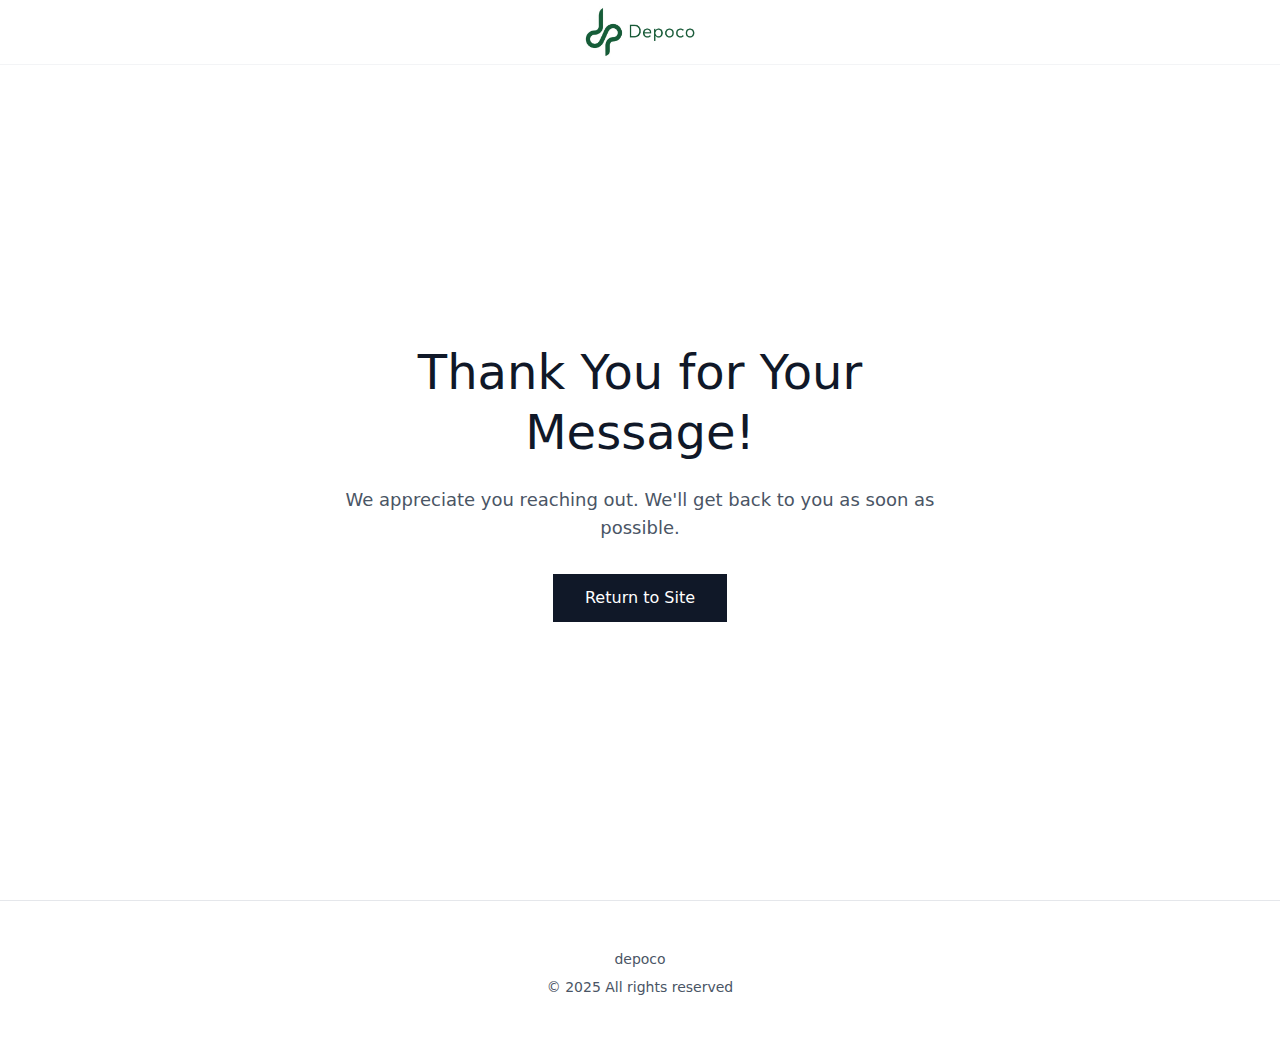
<file: thank-you.html>
<!DOCTYPE html>
<html lang="en">
<head>
    <meta charset="UTF-8">
    <meta name="viewport" content="width=device-width, initial-scale=1.0">
    <title>Depoco - Thank You!</title>
	<link rel="apple-touch-icon" sizes="180x180" href="/images/icons/apple-touch-icon.png">
	<link rel="icon" type="image/png" sizes="32x32" href="/images/icons/favicon-32x32.png">
	<link rel="icon" type="image/png" sizes="16x16" href="/images/icons/favicon-16x16.png">
	<link rel="manifest" href="/images/icons/site.webmanifest">
	<link rel="shortcut icon" href="/images/icons/favicon.ico">
	<meta name="msapplication-TileColor" content="#da532c">
	<meta name="theme-color" content="#ffffff">
  <script type="module" crossorigin src="/assets/main-BI31TSj2.js"></script>
  <link rel="stylesheet" crossorigin href="/assets/main-5XaXYnDO.css">
</head>
<body class="bg-white text-gray-900">
    <!-- Navigation -->
    <nav class="fixed top-0 w-full bg-white/95 backdrop-blur-sm border-b border-gray-100 z-50">
        <div class="max-w-4xl mx-auto px-6">
            <div class="flex justify-center items-center h-16">
                <a href="/" aria-label="Depoco homepage">
                    <img src="/images/fullogo.png" alt="Depoco Logo" class="h-13 w-auto">
                </a>
            </div>
        </div>
    </nav>

    <!-- Thank You Section -->
    <section class="min-h-screen flex items-center justify-center px-6 pt-16">
        <div class="max-w-2xl mx-auto text-center">
            <h1 class="text-4xl md:text-5xl font-light mb-6 leading-tight">
                Thank You for Your Message!
            </h1>
            <p class="text-lg text-gray-600 mb-8">
                We appreciate you reaching out. We'll get back to you as soon as possible.
            </p>
            <a href="index.html" class="inline-block bg-gray-900 text-white px-8 py-3 hover:bg-gray-800 transition-colors">
                Return to Site
            </a>
        </div>
    </section>

    <!-- Footer -->
    <footer class="border-t border-gray-200 py-12 px-6">
        <div class="max-w-4xl mx-auto text-center">
            <div class="text-sm text-gray-600">
                <p class="mb-2">depoco</p>
                <p>© 2025 All rights reserved</p>
            </div>
        </div>
    </footer>
</body>
</html>
</file>
<file: assets/main-5XaXYnDO.css>
/*! tailwindcss v4.1.11 | MIT License | https://tailwindcss.com */@layer properties{@supports (((-webkit-hyphens:none)) and (not (margin-trim:inline))) or ((-moz-orient:inline) and (not (color:rgb(from red r g b)))){*,:before,:after,::backdrop{--tw-space-y-reverse:0;--tw-space-x-reverse:0;--tw-border-style:solid;--tw-leading:initial;--tw-font-weight:initial;--tw-shadow:0 0 #0000;--tw-shadow-color:initial;--tw-shadow-alpha:100%;--tw-inset-shadow:0 0 #0000;--tw-inset-shadow-color:initial;--tw-inset-shadow-alpha:100%;--tw-ring-color:initial;--tw-ring-shadow:0 0 #0000;--tw-inset-ring-color:initial;--tw-inset-ring-shadow:0 0 #0000;--tw-ring-inset:initial;--tw-ring-offset-width:0px;--tw-ring-offset-color:#fff;--tw-ring-offset-shadow:0 0 #0000;--tw-backdrop-blur:initial;--tw-backdrop-brightness:initial;--tw-backdrop-contrast:initial;--tw-backdrop-grayscale:initial;--tw-backdrop-hue-rotate:initial;--tw-backdrop-invert:initial;--tw-backdrop-opacity:initial;--tw-backdrop-saturate:initial;--tw-backdrop-sepia:initial}}}@layer theme{:root,:host{--font-sans:ui-sans-serif,system-ui,sans-serif,"Apple Color Emoji","Segoe UI Emoji","Segoe UI Symbol","Noto Color Emoji";--font-mono:ui-monospace,SFMono-Regular,Menlo,Monaco,Consolas,"Liberation Mono","Courier New",monospace;--color-green-400:oklch(79.2% .209 151.711);--color-green-600:oklch(62.7% .194 149.214);--color-gray-50:oklch(98.5% .002 247.839);--color-gray-100:oklch(96.7% .003 264.542);--color-gray-200:oklch(92.8% .006 264.531);--color-gray-300:oklch(87.2% .01 258.338);--color-gray-400:oklch(70.7% .022 261.325);--color-gray-500:oklch(55.1% .027 264.364);--color-gray-600:oklch(44.6% .03 256.802);--color-gray-700:oklch(37.3% .034 259.733);--color-gray-800:oklch(27.8% .033 256.848);--color-gray-900:oklch(21% .034 264.665);--color-white:#fff;--spacing:.25rem;--container-md:28rem;--container-2xl:42rem;--container-3xl:48rem;--container-4xl:56rem;--text-sm:.875rem;--text-sm--line-height:calc(1.25/.875);--text-lg:1.125rem;--text-lg--line-height:calc(1.75/1.125);--text-xl:1.25rem;--text-xl--line-height:calc(1.75/1.25);--text-2xl:1.5rem;--text-2xl--line-height:calc(2/1.5);--text-3xl:1.875rem;--text-3xl--line-height: 1.2 ;--text-4xl:2.25rem;--text-4xl--line-height:calc(2.5/2.25);--text-5xl:3rem;--text-5xl--line-height:1;--font-weight-light:300;--font-weight-normal:400;--font-weight-medium:500;--font-weight-bold:700;--leading-tight:1.25;--radius-md:.375rem;--radius-lg:.5rem;--blur-sm:8px;--default-transition-duration:.15s;--default-transition-timing-function:cubic-bezier(.4,0,.2,1);--default-font-family:var(--font-sans);--default-mono-font-family:var(--font-mono)}}@layer base{*,:after,:before,::backdrop{box-sizing:border-box;border:0 solid;margin:0;padding:0}::file-selector-button{box-sizing:border-box;border:0 solid;margin:0;padding:0}html,:host{-webkit-text-size-adjust:100%;tab-size:4;line-height:1.5;font-family:var(--default-font-family,ui-sans-serif,system-ui,sans-serif,"Apple Color Emoji","Segoe UI Emoji","Segoe UI Symbol","Noto Color Emoji");font-feature-settings:var(--default-font-feature-settings,normal);font-variation-settings:var(--default-font-variation-settings,normal);-webkit-tap-highlight-color:transparent}hr{height:0;color:inherit;border-top-width:1px}abbr:where([title]){-webkit-text-decoration:underline dotted;text-decoration:underline dotted}h1,h2,h3,h4,h5,h6{font-size:inherit;font-weight:inherit}a{color:inherit;-webkit-text-decoration:inherit;text-decoration:inherit}b,strong{font-weight:bolder}code,kbd,samp,pre{font-family:var(--default-mono-font-family,ui-monospace,SFMono-Regular,Menlo,Monaco,Consolas,"Liberation Mono","Courier New",monospace);font-feature-settings:var(--default-mono-font-feature-settings,normal);font-variation-settings:var(--default-mono-font-variation-settings,normal);font-size:1em}small{font-size:80%}sub,sup{vertical-align:baseline;font-size:75%;line-height:0;position:relative}sub{bottom:-.25em}sup{top:-.5em}table{text-indent:0;border-color:inherit;border-collapse:collapse}:-moz-focusring{outline:auto}progress{vertical-align:baseline}summary{display:list-item}ol,ul,menu{list-style:none}img,svg,video,canvas,audio,iframe,embed,object{vertical-align:middle;display:block}img,video{max-width:100%;height:auto}button,input,select,optgroup,textarea{font:inherit;font-feature-settings:inherit;font-variation-settings:inherit;letter-spacing:inherit;color:inherit;opacity:1;background-color:#0000;border-radius:0}::file-selector-button{font:inherit;font-feature-settings:inherit;font-variation-settings:inherit;letter-spacing:inherit;color:inherit;opacity:1;background-color:#0000;border-radius:0}:where(select:is([multiple],[size])) optgroup{font-weight:bolder}:where(select:is([multiple],[size])) optgroup option{padding-inline-start:20px}::file-selector-button{margin-inline-end:4px}::placeholder{opacity:1}@supports (not ((-webkit-appearance:-apple-pay-button))) or (contain-intrinsic-size:1px){::placeholder{color:currentColor}@supports (color:color-mix(in lab,red,red)){::placeholder{color:color-mix(in oklab,currentcolor 50%,transparent)}}}textarea{resize:vertical}::-webkit-search-decoration{-webkit-appearance:none}::-webkit-date-and-time-value{min-height:1lh;text-align:inherit}::-webkit-datetime-edit{display:inline-flex}::-webkit-datetime-edit-fields-wrapper{padding:0}::-webkit-datetime-edit{padding-block:0}::-webkit-datetime-edit-year-field{padding-block:0}::-webkit-datetime-edit-month-field{padding-block:0}::-webkit-datetime-edit-day-field{padding-block:0}::-webkit-datetime-edit-hour-field{padding-block:0}::-webkit-datetime-edit-minute-field{padding-block:0}::-webkit-datetime-edit-second-field{padding-block:0}::-webkit-datetime-edit-millisecond-field{padding-block:0}::-webkit-datetime-edit-meridiem-field{padding-block:0}:-moz-ui-invalid{box-shadow:none}button,input:where([type=button],[type=reset],[type=submit]){appearance:button}::file-selector-button{appearance:button}::-webkit-inner-spin-button{height:auto}::-webkit-outer-spin-button{height:auto}[hidden]:where(:not([hidden=until-found])){display:none!important}}@layer components;@layer utilities{.fixed{position:fixed}.top-0{top:calc(var(--spacing)*0)}.z-50{z-index:50}.mx-auto{margin-inline:auto}.mt-2{margin-top:calc(var(--spacing)*2)}.mt-4{margin-top:calc(var(--spacing)*4)}.mt-6{margin-top:calc(var(--spacing)*6)}.mt-12{margin-top:calc(var(--spacing)*12)}.mt-20{margin-top:calc(var(--spacing)*20)}.mb-1{margin-bottom:calc(var(--spacing)*1)}.mb-2{margin-bottom:calc(var(--spacing)*2)}.mb-4{margin-bottom:calc(var(--spacing)*4)}.mb-6{margin-bottom:calc(var(--spacing)*6)}.mb-8{margin-bottom:calc(var(--spacing)*8)}.mb-12{margin-bottom:calc(var(--spacing)*12)}.mb-16{margin-bottom:calc(var(--spacing)*16)}.flex{display:flex}.grid{display:grid}.hidden{display:none}.inline-block{display:inline-block}.h-12{height:calc(var(--spacing)*12)}.h-13{height:calc(var(--spacing)*13)}.h-16{height:calc(var(--spacing)*16)}.min-h-screen{min-height:100vh}.w-12{width:calc(var(--spacing)*12)}.w-auto{width:auto}.w-full{width:100%}.max-w-2xl{max-width:var(--container-2xl)}.max-w-3xl{max-width:var(--container-3xl)}.max-w-4xl{max-width:var(--container-4xl)}.max-w-md{max-width:var(--container-md)}.cursor-pointer{cursor:pointer}.resize-none{resize:none}.grid-cols-1{grid-template-columns:repeat(1,minmax(0,1fr))}.flex-col{flex-direction:column}.items-center{align-items:center}.justify-between{justify-content:space-between}.justify-center{justify-content:center}.gap-8{gap:calc(var(--spacing)*8)}.gap-12{gap:calc(var(--spacing)*12)}.gap-16{gap:calc(var(--spacing)*16)}:where(.space-y-4>:not(:last-child)){--tw-space-y-reverse:0;margin-block-start:calc(calc(var(--spacing)*4)*var(--tw-space-y-reverse));margin-block-end:calc(calc(var(--spacing)*4)*calc(1 - var(--tw-space-y-reverse)))}:where(.space-y-6>:not(:last-child)){--tw-space-y-reverse:0;margin-block-start:calc(calc(var(--spacing)*6)*var(--tw-space-y-reverse));margin-block-end:calc(calc(var(--spacing)*6)*calc(1 - var(--tw-space-y-reverse)))}:where(.space-y-16>:not(:last-child)){--tw-space-y-reverse:0;margin-block-start:calc(calc(var(--spacing)*16)*var(--tw-space-y-reverse));margin-block-end:calc(calc(var(--spacing)*16)*calc(1 - var(--tw-space-y-reverse)))}:where(.space-x-8>:not(:last-child)){--tw-space-x-reverse:0;margin-inline-start:calc(calc(var(--spacing)*8)*var(--tw-space-x-reverse));margin-inline-end:calc(calc(var(--spacing)*8)*calc(1 - var(--tw-space-x-reverse)))}.truncate{text-overflow:ellipsis;white-space:nowrap;overflow:hidden}.rounded-lg{border-radius:var(--radius-lg)}.rounded-md{border-radius:var(--radius-md)}.border{border-style:var(--tw-border-style);border-width:1px}.border-t{border-top-style:var(--tw-border-style);border-top-width:1px}.border-b{border-bottom-style:var(--tw-border-style);border-bottom-width:1px}.border-gray-100{border-color:var(--color-gray-100)}.border-gray-200{border-color:var(--color-gray-200)}.border-gray-300{border-color:var(--color-gray-300)}.border-green-400{border-color:var(--color-green-400)}.bg-gray-50{background-color:var(--color-gray-50)}.bg-gray-900{background-color:var(--color-gray-900)}.bg-transparent{background-color:#0000}.bg-white{background-color:var(--color-white)}.bg-white\/95{background-color:#fffffff2}@supports (color:color-mix(in lab,red,red)){.bg-white\/95{background-color:color-mix(in oklab,var(--color-white)95%,transparent)}}.p-3{padding:calc(var(--spacing)*3)}.p-8{padding:calc(var(--spacing)*8)}.px-6{padding-inline:calc(var(--spacing)*6)}.px-8{padding-inline:calc(var(--spacing)*8)}.px-10{padding-inline:calc(var(--spacing)*10)}.py-3{padding-block:calc(var(--spacing)*3)}.py-4{padding-block:calc(var(--spacing)*4)}.py-12{padding-block:calc(var(--spacing)*12)}.py-16{padding-block:calc(var(--spacing)*16)}.py-20{padding-block:calc(var(--spacing)*20)}.py-24{padding-block:calc(var(--spacing)*24)}.pt-6{padding-top:calc(var(--spacing)*6)}.pt-8{padding-top:calc(var(--spacing)*8)}.pt-16{padding-top:calc(var(--spacing)*16)}.pt-32{padding-top:calc(var(--spacing)*32)}.pb-3{padding-bottom:calc(var(--spacing)*3)}.pb-16{padding-bottom:calc(var(--spacing)*16)}.pb-24{padding-bottom:calc(var(--spacing)*24)}.text-center{text-align:center}.font-mono{font-family:var(--font-mono)}.text-2xl{font-size:var(--text-2xl);line-height:var(--tw-leading,var(--text-2xl--line-height))}.text-3xl{font-size:var(--text-3xl);line-height:var(--tw-leading,var(--text-3xl--line-height))}.text-4xl{font-size:var(--text-4xl);line-height:var(--tw-leading,var(--text-4xl--line-height))}.text-lg{font-size:var(--text-lg);line-height:var(--tw-leading,var(--text-lg--line-height))}.text-sm{font-size:var(--text-sm);line-height:var(--tw-leading,var(--text-sm--line-height))}.text-xl{font-size:var(--text-xl);line-height:var(--tw-leading,var(--text-xl--line-height))}.leading-tight{--tw-leading:var(--leading-tight);line-height:var(--leading-tight)}.font-bold{--tw-font-weight:var(--font-weight-bold);font-weight:var(--font-weight-bold)}.font-light{--tw-font-weight:var(--font-weight-light);font-weight:var(--font-weight-light)}.font-medium{--tw-font-weight:var(--font-weight-medium);font-weight:var(--font-weight-medium)}.font-normal{--tw-font-weight:var(--font-weight-normal);font-weight:var(--font-weight-normal)}.text-gray-400{color:var(--color-gray-400)}.text-gray-500{color:var(--color-gray-500)}.text-gray-600{color:var(--color-gray-600)}.text-gray-700{color:var(--color-gray-700)}.text-gray-800{color:var(--color-gray-800)}.text-gray-900{color:var(--color-gray-900)}.text-green-600{color:var(--color-green-600)}.text-white{color:var(--color-white)}.italic{font-style:italic}.shadow-sm{--tw-shadow:0 1px 3px 0 var(--tw-shadow-color,#0000001a),0 1px 2px -1px var(--tw-shadow-color,#0000001a);box-shadow:var(--tw-inset-shadow),var(--tw-inset-ring-shadow),var(--tw-ring-offset-shadow),var(--tw-ring-shadow),var(--tw-shadow)}.backdrop-blur-sm{--tw-backdrop-blur:blur(var(--blur-sm));-webkit-backdrop-filter:var(--tw-backdrop-blur,)var(--tw-backdrop-brightness,)var(--tw-backdrop-contrast,)var(--tw-backdrop-grayscale,)var(--tw-backdrop-hue-rotate,)var(--tw-backdrop-invert,)var(--tw-backdrop-opacity,)var(--tw-backdrop-saturate,)var(--tw-backdrop-sepia,);backdrop-filter:var(--tw-backdrop-blur,)var(--tw-backdrop-brightness,)var(--tw-backdrop-contrast,)var(--tw-backdrop-grayscale,)var(--tw-backdrop-hue-rotate,)var(--tw-backdrop-invert,)var(--tw-backdrop-opacity,)var(--tw-backdrop-saturate,)var(--tw-backdrop-sepia,)}.transition-colors{transition-property:color,background-color,border-color,outline-color,text-decoration-color,fill,stroke,--tw-gradient-from,--tw-gradient-via,--tw-gradient-to;transition-timing-function:var(--tw-ease,var(--default-transition-timing-function));transition-duration:var(--tw-duration,var(--default-transition-duration))}@media (hover:hover){.hover\:bg-gray-800:hover{background-color:var(--color-gray-800)}.hover\:text-gray-600:hover{color:var(--color-gray-600)}.hover\:text-gray-900:hover{color:var(--color-gray-900)}}.focus\:border-gray-900:focus{border-color:var(--color-gray-900)}.focus\:outline-none:focus{--tw-outline-style:none;outline-style:none}@media (min-width:48rem){.md\:block{display:block}.md\:grid-cols-2{grid-template-columns:repeat(2,minmax(0,1fr))}.md\:grid-cols-3{grid-template-columns:repeat(3,minmax(0,1fr))}.md\:text-left{text-align:left}.md\:text-4xl{font-size:var(--text-4xl);line-height:var(--tw-leading,var(--text-4xl--line-height))}.md\:text-5xl{font-size:var(--text-5xl);line-height:var(--tw-leading,var(--text-5xl--line-height))}}@media (min-width:64rem){.lg\:grid-cols-3{grid-template-columns:repeat(3,minmax(0,1fr))}}}@property --tw-space-y-reverse{syntax:"*";inherits:false;initial-value:0}@property --tw-space-x-reverse{syntax:"*";inherits:false;initial-value:0}@property --tw-border-style{syntax:"*";inherits:false;initial-value:solid}@property --tw-leading{syntax:"*";inherits:false}@property --tw-font-weight{syntax:"*";inherits:false}@property --tw-shadow{syntax:"*";inherits:false;initial-value:0 0 #0000}@property --tw-shadow-color{syntax:"*";inherits:false}@property --tw-shadow-alpha{syntax:"<percentage>";inherits:false;initial-value:100%}@property --tw-inset-shadow{syntax:"*";inherits:false;initial-value:0 0 #0000}@property --tw-inset-shadow-color{syntax:"*";inherits:false}@property --tw-inset-shadow-alpha{syntax:"<percentage>";inherits:false;initial-value:100%}@property --tw-ring-color{syntax:"*";inherits:false}@property --tw-ring-shadow{syntax:"*";inherits:false;initial-value:0 0 #0000}@property --tw-inset-ring-color{syntax:"*";inherits:false}@property --tw-inset-ring-shadow{syntax:"*";inherits:false;initial-value:0 0 #0000}@property --tw-ring-inset{syntax:"*";inherits:false}@property --tw-ring-offset-width{syntax:"<length>";inherits:false;initial-value:0}@property --tw-ring-offset-color{syntax:"*";inherits:false;initial-value:#fff}@property --tw-ring-offset-shadow{syntax:"*";inherits:false;initial-value:0 0 #0000}@property --tw-backdrop-blur{syntax:"*";inherits:false}@property --tw-backdrop-brightness{syntax:"*";inherits:false}@property --tw-backdrop-contrast{syntax:"*";inherits:false}@property --tw-backdrop-grayscale{syntax:"*";inherits:false}@property --tw-backdrop-hue-rotate{syntax:"*";inherits:false}@property --tw-backdrop-invert{syntax:"*";inherits:false}@property --tw-backdrop-opacity{syntax:"*";inherits:false}@property --tw-backdrop-saturate{syntax:"*";inherits:false}@property --tw-backdrop-sepia{syntax:"*";inherits:false}
</file>
<file: assets/main-BgQNqw9I.css>
/*! tailwindcss v4.1.11 | MIT License | https://tailwindcss.com */@layer properties{@supports (((-webkit-hyphens:none)) and (not (margin-trim:inline))) or ((-moz-orient:inline) and (not (color:rgb(from red r g b)))){*,:before,:after,::backdrop{--tw-space-y-reverse:0;--tw-space-x-reverse:0;--tw-border-style:solid;--tw-leading:initial;--tw-font-weight:initial;--tw-backdrop-blur:initial;--tw-backdrop-brightness:initial;--tw-backdrop-contrast:initial;--tw-backdrop-grayscale:initial;--tw-backdrop-hue-rotate:initial;--tw-backdrop-invert:initial;--tw-backdrop-opacity:initial;--tw-backdrop-saturate:initial;--tw-backdrop-sepia:initial}}}@layer theme{:root,:host{--font-sans:ui-sans-serif,system-ui,sans-serif,"Apple Color Emoji","Segoe UI Emoji","Segoe UI Symbol","Noto Color Emoji";--font-mono:ui-monospace,SFMono-Regular,Menlo,Monaco,Consolas,"Liberation Mono","Courier New",monospace;--color-gray-50:oklch(98.5% .002 247.839);--color-gray-100:oklch(96.7% .003 264.542);--color-gray-200:oklch(92.8% .006 264.531);--color-gray-300:oklch(87.2% .01 258.338);--color-gray-600:oklch(44.6% .03 256.802);--color-gray-700:oklch(37.3% .034 259.733);--color-gray-800:oklch(27.8% .033 256.848);--color-gray-900:oklch(21% .034 264.665);--color-white:#fff;--spacing:.25rem;--container-xs:20rem;--container-2xl:42rem;--container-3xl:48rem;--container-4xl:56rem;--text-sm:.875rem;--text-sm--line-height:calc(1.25/.875);--text-lg:1.125rem;--text-lg--line-height:calc(1.75/1.125);--text-xl:1.25rem;--text-xl--line-height:calc(1.75/1.25);--text-2xl:1.5rem;--text-2xl--line-height:calc(2/1.5);--text-3xl:1.875rem;--text-3xl--line-height: 1.2 ;--text-4xl:2.25rem;--text-4xl--line-height:calc(2.5/2.25);--text-5xl:3rem;--text-5xl--line-height:1;--font-weight-light:300;--font-weight-normal:400;--font-weight-medium:500;--font-weight-bold:700;--leading-tight:1.25;--radius-lg:.5rem;--blur-sm:8px;--default-transition-duration:.15s;--default-transition-timing-function:cubic-bezier(.4,0,.2,1);--default-font-family:var(--font-sans);--default-mono-font-family:var(--font-mono)}}@layer base{*,:after,:before,::backdrop{box-sizing:border-box;border:0 solid;margin:0;padding:0}::file-selector-button{box-sizing:border-box;border:0 solid;margin:0;padding:0}html,:host{-webkit-text-size-adjust:100%;tab-size:4;line-height:1.5;font-family:var(--default-font-family,ui-sans-serif,system-ui,sans-serif,"Apple Color Emoji","Segoe UI Emoji","Segoe UI Symbol","Noto Color Emoji");font-feature-settings:var(--default-font-feature-settings,normal);font-variation-settings:var(--default-font-variation-settings,normal);-webkit-tap-highlight-color:transparent}hr{height:0;color:inherit;border-top-width:1px}abbr:where([title]){-webkit-text-decoration:underline dotted;text-decoration:underline dotted}h1,h2,h3,h4,h5,h6{font-size:inherit;font-weight:inherit}a{color:inherit;-webkit-text-decoration:inherit;text-decoration:inherit}b,strong{font-weight:bolder}code,kbd,samp,pre{font-family:var(--default-mono-font-family,ui-monospace,SFMono-Regular,Menlo,Monaco,Consolas,"Liberation Mono","Courier New",monospace);font-feature-settings:var(--default-mono-font-feature-settings,normal);font-variation-settings:var(--default-mono-font-variation-settings,normal);font-size:1em}small{font-size:80%}sub,sup{vertical-align:baseline;font-size:75%;line-height:0;position:relative}sub{bottom:-.25em}sup{top:-.5em}table{text-indent:0;border-color:inherit;border-collapse:collapse}:-moz-focusring{outline:auto}progress{vertical-align:baseline}summary{display:list-item}ol,ul,menu{list-style:none}img,svg,video,canvas,audio,iframe,embed,object{vertical-align:middle;display:block}img,video{max-width:100%;height:auto}button,input,select,optgroup,textarea{font:inherit;font-feature-settings:inherit;font-variation-settings:inherit;letter-spacing:inherit;color:inherit;opacity:1;background-color:#0000;border-radius:0}::file-selector-button{font:inherit;font-feature-settings:inherit;font-variation-settings:inherit;letter-spacing:inherit;color:inherit;opacity:1;background-color:#0000;border-radius:0}:where(select:is([multiple],[size])) optgroup{font-weight:bolder}:where(select:is([multiple],[size])) optgroup option{padding-inline-start:20px}::file-selector-button{margin-inline-end:4px}::placeholder{opacity:1}@supports (not ((-webkit-appearance:-apple-pay-button))) or (contain-intrinsic-size:1px){::placeholder{color:currentColor}@supports (color:color-mix(in lab,red,red)){::placeholder{color:color-mix(in oklab,currentcolor 50%,transparent)}}}textarea{resize:vertical}::-webkit-search-decoration{-webkit-appearance:none}::-webkit-date-and-time-value{min-height:1lh;text-align:inherit}::-webkit-datetime-edit{display:inline-flex}::-webkit-datetime-edit-fields-wrapper{padding:0}::-webkit-datetime-edit{padding-block:0}::-webkit-datetime-edit-year-field{padding-block:0}::-webkit-datetime-edit-month-field{padding-block:0}::-webkit-datetime-edit-day-field{padding-block:0}::-webkit-datetime-edit-hour-field{padding-block:0}::-webkit-datetime-edit-minute-field{padding-block:0}::-webkit-datetime-edit-second-field{padding-block:0}::-webkit-datetime-edit-millisecond-field{padding-block:0}::-webkit-datetime-edit-meridiem-field{padding-block:0}:-moz-ui-invalid{box-shadow:none}button,input:where([type=button],[type=reset],[type=submit]){appearance:button}::file-selector-button{appearance:button}::-webkit-inner-spin-button{height:auto}::-webkit-outer-spin-button{height:auto}[hidden]:where(:not([hidden=until-found])){display:none!important}}@layer components;@layer utilities{.fixed{position:fixed}.top-0{top:calc(var(--spacing)*0)}.z-50{z-index:50}.mx-auto{margin-inline:auto}.mt-4{margin-top:calc(var(--spacing)*4)}.mt-12{margin-top:calc(var(--spacing)*12)}.mt-20{margin-top:calc(var(--spacing)*20)}.mb-2{margin-bottom:calc(var(--spacing)*2)}.mb-4{margin-bottom:calc(var(--spacing)*4)}.mb-5{margin-bottom:calc(var(--spacing)*5)}.mb-6{margin-bottom:calc(var(--spacing)*6)}.mb-8{margin-bottom:calc(var(--spacing)*8)}.mb-12{margin-bottom:calc(var(--spacing)*12)}.mb-16{margin-bottom:calc(var(--spacing)*16)}.flex{display:flex}.grid{display:grid}.hidden{display:none}.inline-block{display:inline-block}.h-13{height:calc(var(--spacing)*13)}.h-16{height:calc(var(--spacing)*16)}.h-auto{height:auto}.min-h-screen{min-height:100vh}.w-auto{width:auto}.w-full{width:100%}.max-w-2xl{max-width:var(--container-2xl)}.max-w-3xl{max-width:var(--container-3xl)}.max-w-4xl{max-width:var(--container-4xl)}.max-w-xs{max-width:var(--container-xs)}.cursor-pointer{cursor:pointer}.resize-none{resize:none}.grid-cols-1{grid-template-columns:repeat(1,minmax(0,1fr))}.items-center{align-items:center}.justify-between{justify-content:space-between}.justify-center{justify-content:center}.gap-8{gap:calc(var(--spacing)*8)}.gap-12{gap:calc(var(--spacing)*12)}:where(.space-y-6>:not(:last-child)){--tw-space-y-reverse:0;margin-block-start:calc(calc(var(--spacing)*6)*var(--tw-space-y-reverse));margin-block-end:calc(calc(var(--spacing)*6)*calc(1 - var(--tw-space-y-reverse)))}:where(.space-y-16>:not(:last-child)){--tw-space-y-reverse:0;margin-block-start:calc(calc(var(--spacing)*16)*var(--tw-space-y-reverse));margin-block-end:calc(calc(var(--spacing)*16)*calc(1 - var(--tw-space-y-reverse)))}:where(.space-x-8>:not(:last-child)){--tw-space-x-reverse:0;margin-inline-start:calc(calc(var(--spacing)*8)*var(--tw-space-x-reverse));margin-inline-end:calc(calc(var(--spacing)*8)*calc(1 - var(--tw-space-x-reverse)))}.rounded-lg{border-radius:var(--radius-lg)}.border{border-style:var(--tw-border-style);border-width:1px}.border-t{border-top-style:var(--tw-border-style);border-top-width:1px}.border-b{border-bottom-style:var(--tw-border-style);border-bottom-width:1px}.border-gray-100{border-color:var(--color-gray-100)}.border-gray-200{border-color:var(--color-gray-200)}.border-gray-300{border-color:var(--color-gray-300)}.bg-gray-50{background-color:var(--color-gray-50)}.bg-gray-900{background-color:var(--color-gray-900)}.bg-transparent{background-color:#0000}.bg-white{background-color:var(--color-white)}.bg-white\/95{background-color:#fffffff2}@supports (color:color-mix(in lab,red,red)){.bg-white\/95{background-color:color-mix(in oklab,var(--color-white)95%,transparent)}}.object-center{object-position:center}.p-8{padding:calc(var(--spacing)*8)}.px-6{padding-inline:calc(var(--spacing)*6)}.px-8{padding-inline:calc(var(--spacing)*8)}.px-10{padding-inline:calc(var(--spacing)*10)}.py-3{padding-block:calc(var(--spacing)*3)}.py-4{padding-block:calc(var(--spacing)*4)}.py-12{padding-block:calc(var(--spacing)*12)}.py-16{padding-block:calc(var(--spacing)*16)}.py-24{padding-block:calc(var(--spacing)*24)}.pt-6{padding-top:calc(var(--spacing)*6)}.pt-8{padding-top:calc(var(--spacing)*8)}.pt-32{padding-top:calc(var(--spacing)*32)}.pb-3{padding-bottom:calc(var(--spacing)*3)}.pb-16{padding-bottom:calc(var(--spacing)*16)}.text-center{text-align:center}.font-mono{font-family:var(--font-mono)}.text-2xl{font-size:var(--text-2xl);line-height:var(--tw-leading,var(--text-2xl--line-height))}.text-3xl{font-size:var(--text-3xl);line-height:var(--tw-leading,var(--text-3xl--line-height))}.text-4xl{font-size:var(--text-4xl);line-height:var(--tw-leading,var(--text-4xl--line-height))}.text-lg{font-size:var(--text-lg);line-height:var(--tw-leading,var(--text-lg--line-height))}.text-sm{font-size:var(--text-sm);line-height:var(--tw-leading,var(--text-sm--line-height))}.text-xl{font-size:var(--text-xl);line-height:var(--tw-leading,var(--text-xl--line-height))}.leading-tight{--tw-leading:var(--leading-tight);line-height:var(--leading-tight)}.font-bold{--tw-font-weight:var(--font-weight-bold);font-weight:var(--font-weight-bold)}.font-light{--tw-font-weight:var(--font-weight-light);font-weight:var(--font-weight-light)}.font-medium{--tw-font-weight:var(--font-weight-medium);font-weight:var(--font-weight-medium)}.font-normal{--tw-font-weight:var(--font-weight-normal);font-weight:var(--font-weight-normal)}.text-gray-600{color:var(--color-gray-600)}.text-gray-700{color:var(--color-gray-700)}.text-gray-800{color:var(--color-gray-800)}.text-gray-900{color:var(--color-gray-900)}.text-white{color:var(--color-white)}.italic{font-style:italic}.backdrop-blur-sm{--tw-backdrop-blur:blur(var(--blur-sm));-webkit-backdrop-filter:var(--tw-backdrop-blur,)var(--tw-backdrop-brightness,)var(--tw-backdrop-contrast,)var(--tw-backdrop-grayscale,)var(--tw-backdrop-hue-rotate,)var(--tw-backdrop-invert,)var(--tw-backdrop-opacity,)var(--tw-backdrop-saturate,)var(--tw-backdrop-sepia,);backdrop-filter:var(--tw-backdrop-blur,)var(--tw-backdrop-brightness,)var(--tw-backdrop-contrast,)var(--tw-backdrop-grayscale,)var(--tw-backdrop-hue-rotate,)var(--tw-backdrop-invert,)var(--tw-backdrop-opacity,)var(--tw-backdrop-saturate,)var(--tw-backdrop-sepia,)}.transition-colors{transition-property:color,background-color,border-color,outline-color,text-decoration-color,fill,stroke,--tw-gradient-from,--tw-gradient-via,--tw-gradient-to;transition-timing-function:var(--tw-ease,var(--default-transition-timing-function));transition-duration:var(--tw-duration,var(--default-transition-duration))}@media (hover:hover){.hover\:bg-gray-800:hover{background-color:var(--color-gray-800)}.hover\:text-gray-600:hover{color:var(--color-gray-600)}.hover\:text-gray-900:hover{color:var(--color-gray-900)}}.focus\:border-gray-900:focus{border-color:var(--color-gray-900)}.focus\:outline-none:focus{--tw-outline-style:none;outline-style:none}@media (min-width:48rem){.md\:max-w-none{max-width:none}.md\:grid-cols-2{grid-template-columns:repeat(2,minmax(0,1fr))}.md\:grid-cols-3{grid-template-columns:repeat(3,minmax(0,1fr))}.md\:text-5xl{font-size:var(--text-5xl);line-height:var(--tw-leading,var(--text-5xl--line-height))}}}@property --tw-space-y-reverse{syntax:"*";inherits:false;initial-value:0}@property --tw-space-x-reverse{syntax:"*";inherits:false;initial-value:0}@property --tw-border-style{syntax:"*";inherits:false;initial-value:solid}@property --tw-leading{syntax:"*";inherits:false}@property --tw-font-weight{syntax:"*";inherits:false}@property --tw-backdrop-blur{syntax:"*";inherits:false}@property --tw-backdrop-brightness{syntax:"*";inherits:false}@property --tw-backdrop-contrast{syntax:"*";inherits:false}@property --tw-backdrop-grayscale{syntax:"*";inherits:false}@property --tw-backdrop-hue-rotate{syntax:"*";inherits:false}@property --tw-backdrop-invert{syntax:"*";inherits:false}@property --tw-backdrop-opacity{syntax:"*";inherits:false}@property --tw-backdrop-saturate{syntax:"*";inherits:false}@property --tw-backdrop-sepia{syntax:"*";inherits:false}
</file>
